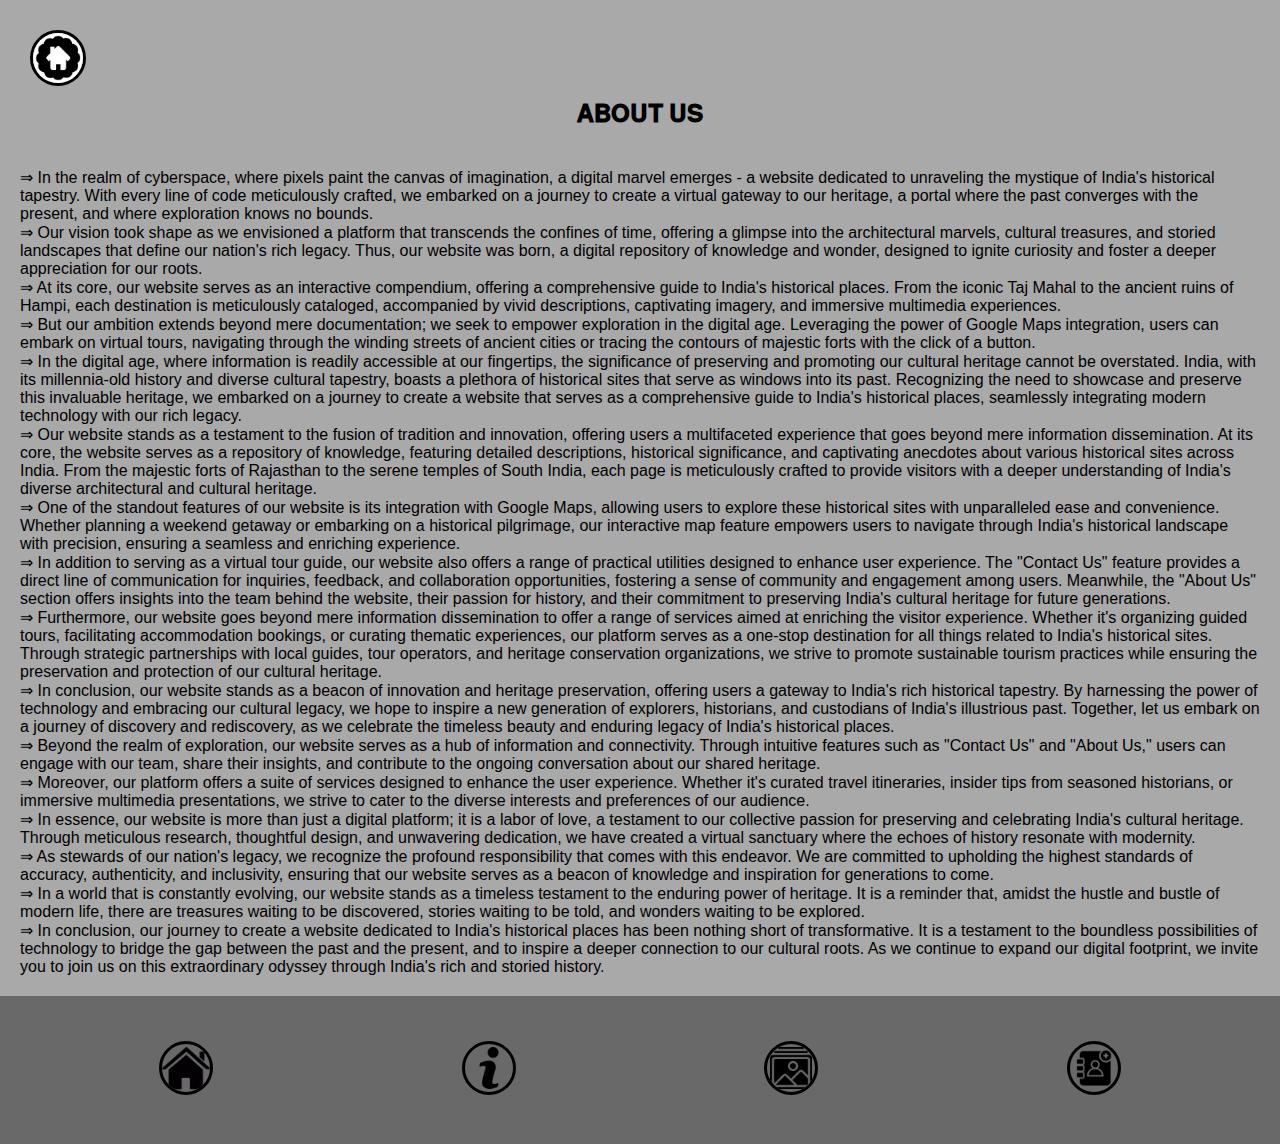
<file: aboutus.html>
<!DOCTYPE html>
<html lang="en">
<head>
    <link rel="stylesheet" href="image/css/style2.css">
    <link rel="icon" type="image" href="image/icons/omg_2546548.png">
    <title>𝔸𝔹𝕆𝕌𝕋 𝕌𝕊 </title>
</head>
<body>
    <div class="container">
        <div class="log logo"><a href onclick="history.go(-1); return false;"><img src="image/icons/home2.jpg" alt="logo" ></a></div>
        <h1 class="heading">𝐀𝐁𝐎𝐔𝐓 𝐔𝐒</h1>
        <div class="essay-container">
            <div class="essay">
                <!-- Your essay content goes here -->
                <p>  
                    &#8658; In the realm of cyberspace, where pixels paint the canvas of imagination, a digital marvel emerges - a website dedicated to unraveling the mystique of India's historical tapestry. With every line of code meticulously crafted, we embarked on a journey to create a virtual gateway to our heritage, a portal where the past converges with the present, and where exploration knows no bounds.
                </p>
                <p>  
                    &#8658;  Our vision took shape as we envisioned a platform that transcends the confines of time, offering a glimpse into the architectural marvels, cultural treasures, and storied landscapes that define our nation's rich legacy. Thus, our website was born, a digital repository of knowledge and wonder, designed to ignite curiosity and foster a deeper appreciation for our roots.
                </p>
                <p>  
                    &#8658; At its core, our website serves as an interactive compendium, offering a comprehensive guide to India's historical places. From the iconic Taj Mahal to the ancient ruins of Hampi, each destination is meticulously cataloged, accompanied by vivid descriptions, captivating imagery, and immersive multimedia experiences.
                </p>                
                 <p> 
                    &#8658; But our ambition extends beyond mere documentation; we seek to empower exploration in the digital age. Leveraging the power of Google Maps integration, users can embark on virtual tours, navigating through the winding streets of ancient cities or tracing the contours of majestic forts with the click of a button.
                </p>                   
                <p> 
                     &#8658; In the digital age, where information is readily accessible at our fingertips, the significance of preserving and promoting our cultural heritage cannot be overstated. India, with its millennia-old history and diverse cultural tapestry, boasts a plethora of historical sites that serve as windows into its past. Recognizing the need to showcase and preserve this invaluable heritage, we embarked on a journey to create a website that serves as a comprehensive guide to India's historical places, seamlessly integrating modern technology with our rich legacy.
                </p>                    
                <p> 
                    &#8658; Our website stands as a testament to the fusion of tradition and innovation, offering users a multifaceted experience that goes beyond mere information dissemination. At its core, the website serves as a repository of knowledge, featuring detailed descriptions, historical significance, and captivating anecdotes about various historical sites across India. From the majestic forts of Rajasthan to the serene temples of South India, each page is meticulously crafted to provide visitors with a deeper understanding of India's diverse architectural and cultural heritage.
                </p> 
                
                <p> 
                    &#8658; One of the standout features of our website is its integration with Google Maps, allowing users to explore these historical sites with unparalleled ease and convenience. Whether planning a weekend getaway or embarking on a historical pilgrimage, our interactive map feature empowers users to navigate through India's historical landscape with precision, ensuring a seamless and enriching experience.
                </p>              
                <p> 
                    &#8658; In addition to serving as a virtual tour guide, our website also offers a range of practical utilities designed to enhance user experience. The "Contact Us" feature provides a direct line of communication for inquiries, feedback, and collaboration opportunities, fostering a sense of community and engagement among users. Meanwhile, the "About Us" section offers insights into the team behind the website, their passion for history, and their commitment to preserving India's cultural heritage for future generations.
                </p>                   
                <p> 
                     &#8658; Furthermore, our website goes beyond mere information dissemination to offer a range of services aimed at enriching the visitor experience. Whether it's organizing guided tours, facilitating accommodation bookings, or curating thematic experiences, our platform serves as a one-stop destination for all things related to India's historical sites. Through strategic partnerships with local guides, tour operators, and heritage conservation organizations, we strive to promote sustainable tourism practices while ensuring the preservation and protection of our cultural heritage.
                </p>                   
                <p> 
                     &#8658; In conclusion, our website stands as a beacon of innovation and heritage preservation, offering users a gateway to India's rich historical tapestry. By harnessing the power of technology and embracing our cultural legacy, we hope to inspire a new generation of explorers, historians, and custodians of India's illustrious past. Together, let us embark on a journey of discovery and rediscovery, as we celebrate the timeless beauty and enduring legacy of India's historical places.
                </p>                   
                <p>
                     &#8658; Beyond the realm of exploration, our website serves as a hub of information and connectivity. Through intuitive features such as "Contact Us" and "About Us," users can engage with our team, share their insights, and contribute to the ongoing conversation about our shared heritage.
                </p>                   
                <p> 
                     &#8658; Moreover, our platform offers a suite of services designed to enhance the user experience. Whether it's curated travel itineraries, insider tips from seasoned historians, or immersive multimedia presentations, we strive to cater to the diverse interests and preferences of our audience.
                </p>
                <p> 
                     &#8658; In essence, our website is more than just a digital platform; it is a labor of love, a testament to our collective passion for preserving and celebrating India's cultural heritage. Through meticulous research, thoughtful design, and unwavering dedication, we have created a virtual sanctuary where the echoes of history resonate with modernity.
                </p>
                <p>
                     &#8658; As stewards of our nation's legacy, we recognize the profound responsibility that comes with this endeavor. We are committed to upholding the highest standards of accuracy, authenticity, and inclusivity, ensuring that our website serves as a beacon of knowledge and inspiration for generations to come.
                </p> 
                <p>
                    &#8658; In a world that is constantly evolving, our website stands as a timeless testament to the enduring power of heritage. It is a reminder that, amidst the hustle and bustle of modern life, there are treasures waiting to be discovered, stories waiting to be told, and wonders waiting to be explored.
                </p>  
                <p>
                     &#8658; In conclusion, our journey to create a website dedicated to India's historical places has been nothing short of transformative. It is a testament to the boundless possibilities of technology to bridge the gap between the past and the present, and to inspire a deeper connection to our cultural roots. As we continue to expand our digital footprint, we invite you to join us on this extraordinary odyssey through India's rich and storied history.
                </p>
            </div>
        </div>
    </div>
    <!-- FOOTER -->
    <footer>
        <div class="footernav">
         <ul>
         <li><div class="footericon logo"><a href="index.html"><img src="image/icons/home.png" alt="HOME"></a></div></li>
         <!-- <li><div class="footericon logo"><a href="index.html"><img src="image/icons/service.png" alt="SERVICES"></a></div></li> -->
         <li><div class="footericon logo"><a href="aboutus.html"><img src="image/icons/about.png" alt="ABOUT"></a></div></li>
         <li><div class="footericon logo"><a href="gallery.html"><img src="image/icons/gallery.png" alt="GALLERY"></a></div></li>
         <li><div class="footericon logo"><a href="index.html"><img src="image/icons/phone.png" alt="CONTACT US"></a></div></li>

        </ul> 
       </div> 
       <div class="disclaimer">
         <!-- <p>  &#8913; &#68007; &#69893; &#124971; &#6539; &#2472; &#3911; &#8913; designed by TIRTH RAVAL</p>  -->
       </div>
     </footer> 
</body>
</html>
</file>
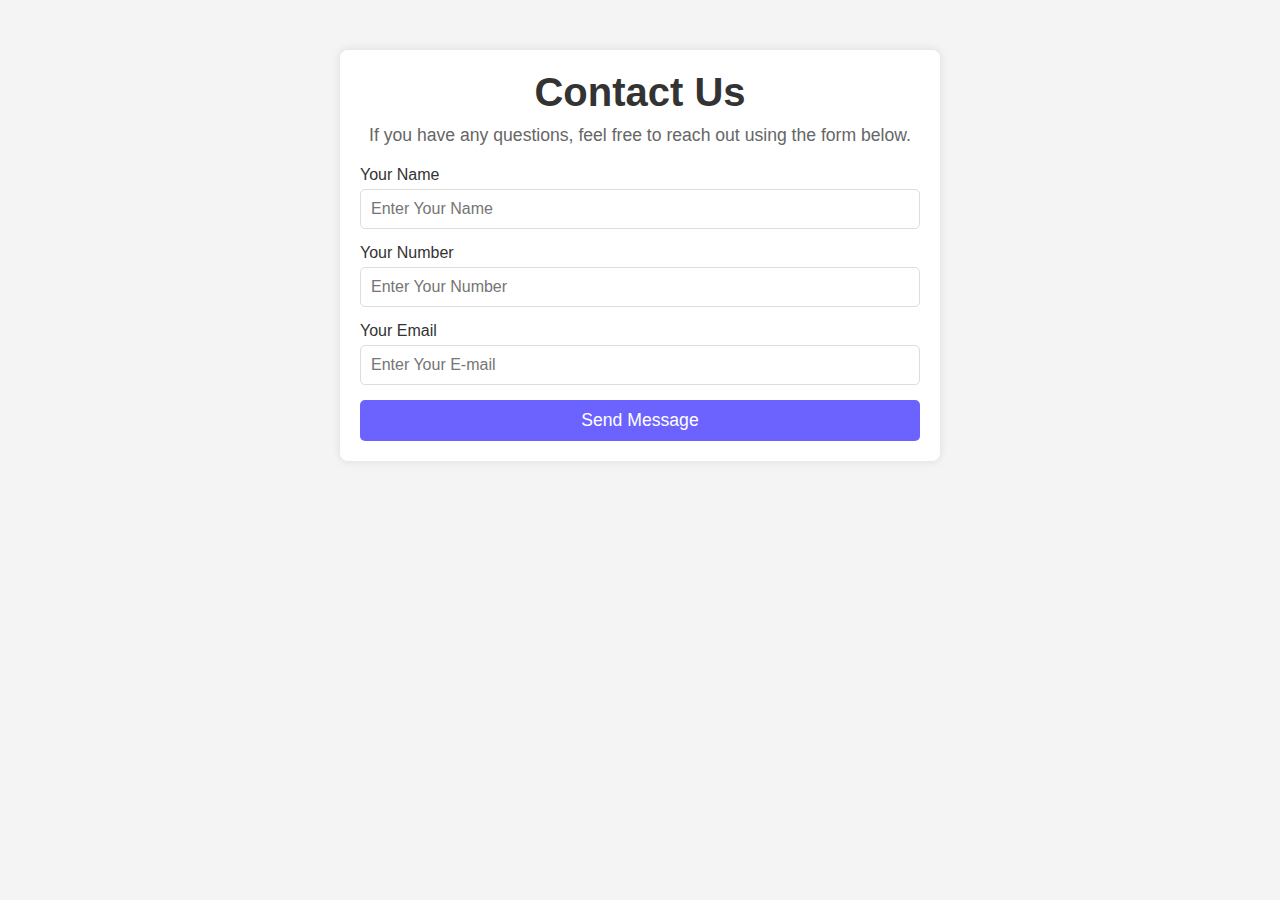
<file: contactus.html>
<!DOCTYPE html>
<html lang="en">
<head>
    <meta charset="UTF-8">
    <meta name="viewport" content="width=device-width, initial-scale=1.0">
    <title>Contact Us</title>
    <link rel="stylesheet" href="image/css/style3.css">
</head>
<body>
    <div class="contact-container">
        <div class="left-contact-container">
        <h1>Contact Us</h1>
        <p>If you have any questions, feel free to reach out using the form below.</p>

        <form action="#" method="post" class="contact-form">
            <label for="name">Your Name</label>
            <input type="text" id="name" name="name" placeholder="Enter Your Name" required>

            <label for="number">Your Number</label>
            <input   name="number" placeholder="Enter Your Number" required>
         
            <label for="email">Your Email</label>
            <input type="email" id="email" name="email" placeholder="Enter Your E-mail" required>
             <button type="submit">Send Message</button>
        </div>
        <div class="right-contact-container">

        </div>
        </form>
    </div>
</body>
</html>
</file>
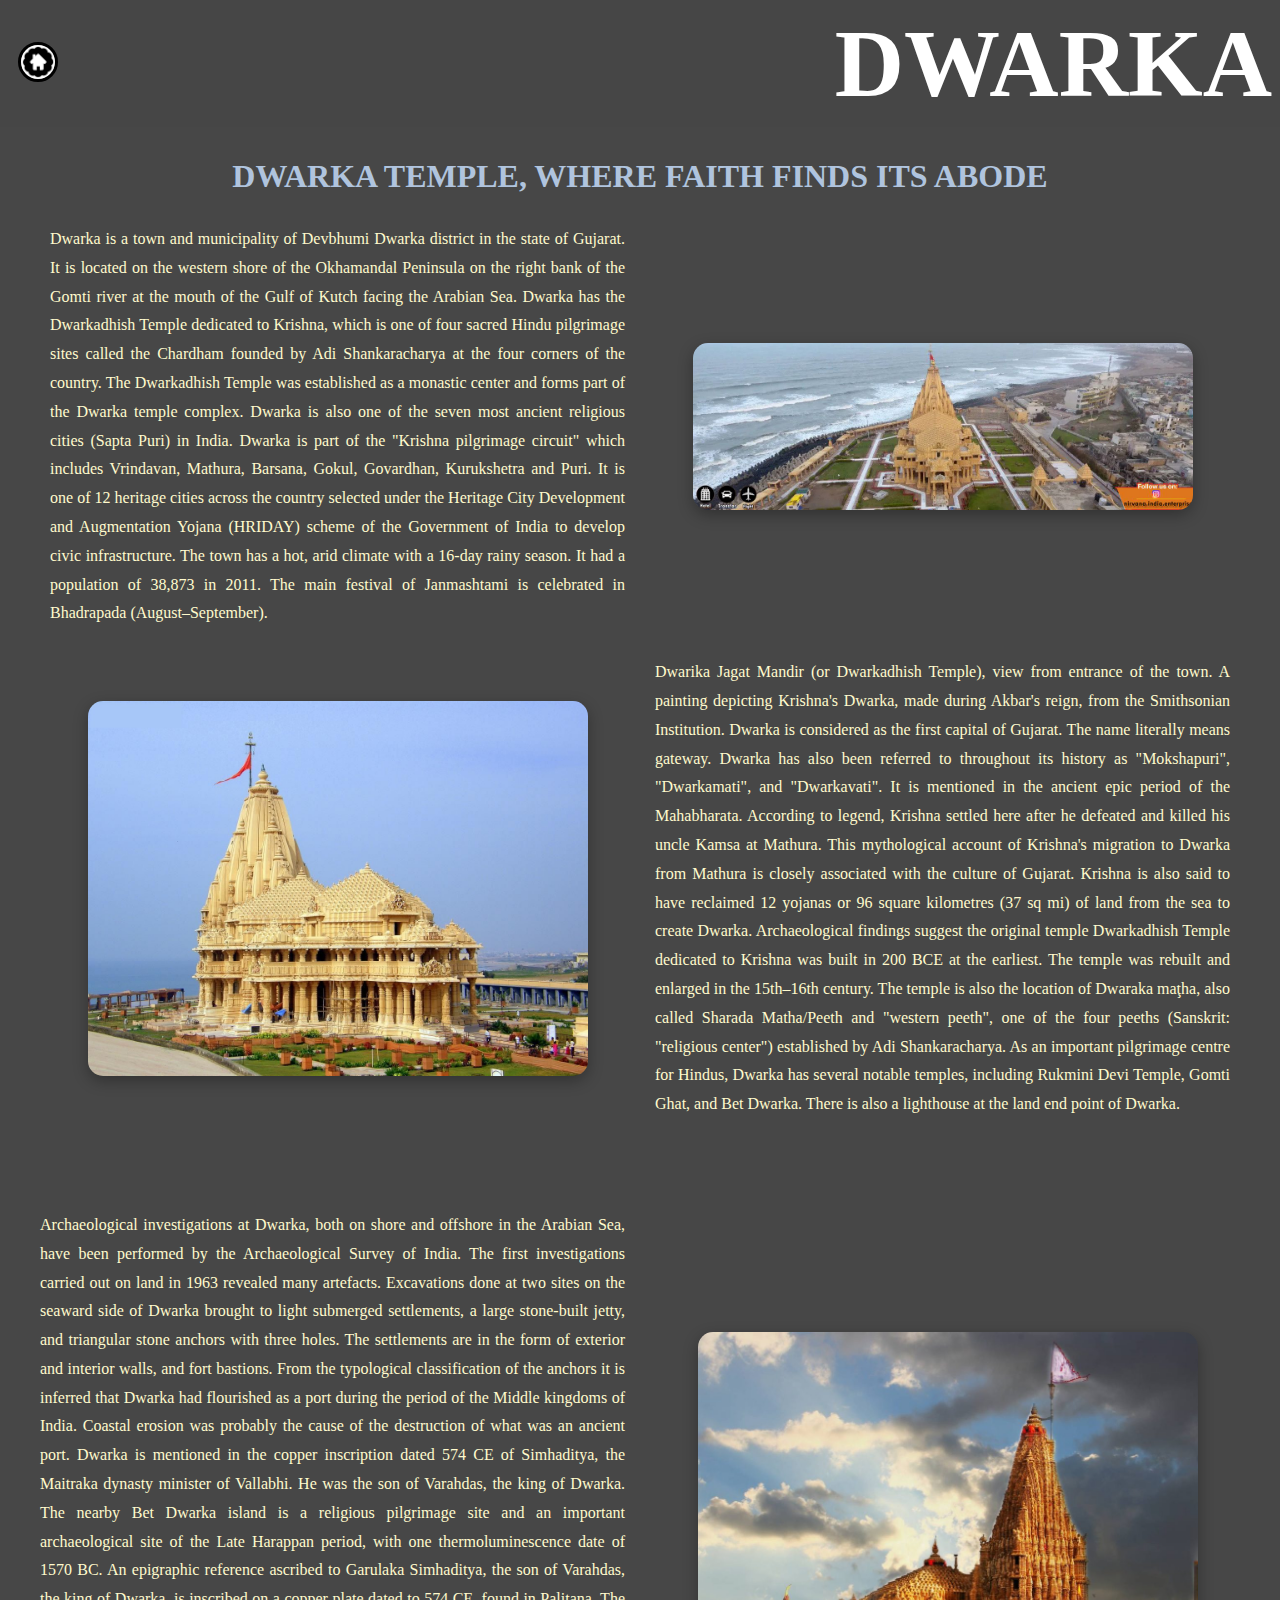
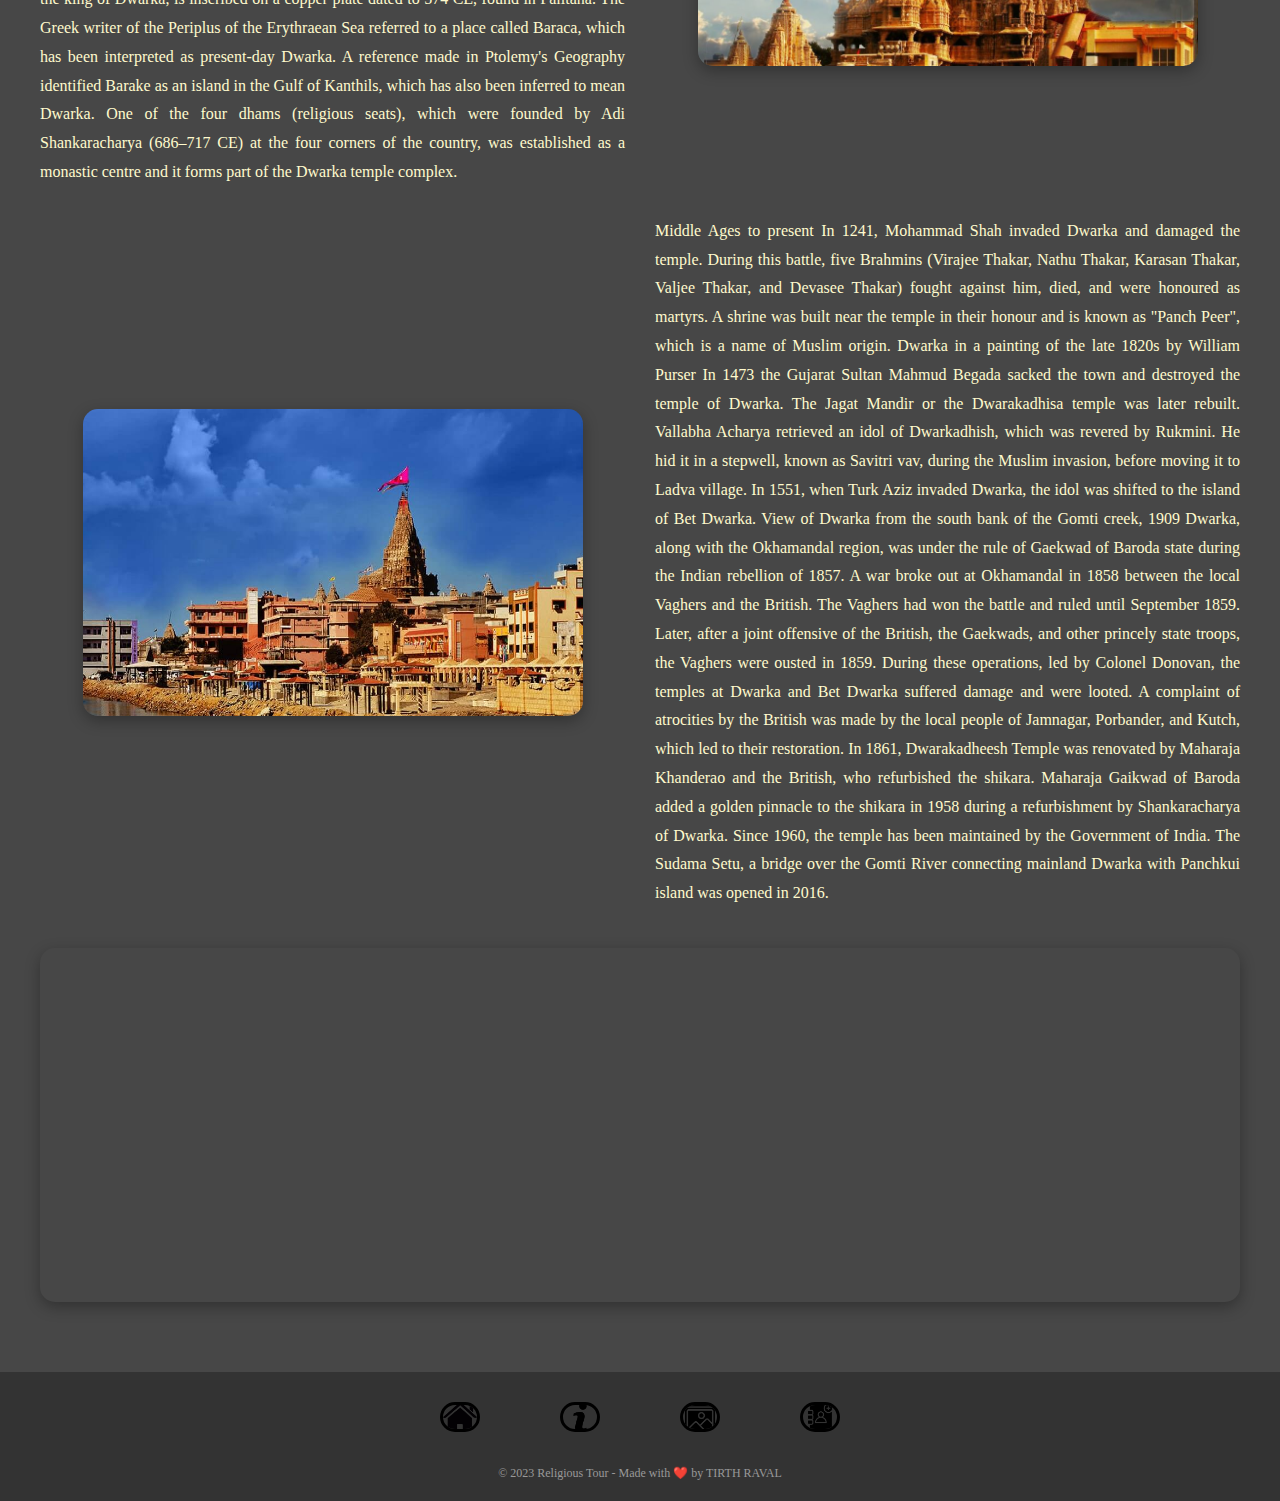
<file: dwarka.html>
<!DOCTYPE html>
<html lang="en">
<head>    
    <meta charset="UTF-8">
    <meta name="viewport" content="width=device-width, initial-scale=1.0">
    <link rel="stylesheet" href="image/css/style.css">
    <link rel="stylesheet" href="image/css/detail-pages.css">
    <link rel="icon" type="image" href="image/icons/omg_2546548.png">
    <title> 𝔻𝕎𝔸ℝ𝕂𝔸</title>
</head>
<body>
    <!--CONTENT-->
    <section class="background">
        <nav class="navbar"> 
            <ul class="leftnav">
                <div class="logo"><a href onclick="history.go(-1); return false;"><img src="image/icons/home2.jpg" alt="logo" ></a></div>
                <!-- Mobile menu button -->
                <div class="mobile-menu-btn">
                    <span></span>
                    <span></span>
                    <span></span>
                </div>
            </ul>
            <div class="rightnav title">
                <h1>DWARKA </h1>                         
            </div>
        </nav>
        <!-- first section -->
        <section class="firstsection">
            <h1 class="big-text"><b>DWARKA TEMPLE, WHERE FAITH FINDS ITS ABODE</b></h1>
            <div class="details-container">
                <div class="text-content">
                    <p class="detail-text">Dwarka is a town and municipality of Devbhumi Dwarka district in the state of Gujarat. It is located on the western shore of the Okhamandal Peninsula on the right bank of the Gomti river at the mouth of the Gulf of Kutch facing the Arabian Sea.
                        Dwarka has the Dwarkadhish Temple dedicated to Krishna, which is one of four sacred Hindu pilgrimage sites called the Chardham founded by Adi Shankaracharya at the four corners of the country. The Dwarkadhish Temple was established as a monastic center and forms part of the Dwarka temple complex. Dwarka is also one of the seven most ancient religious cities (Sapta Puri) in India.
                        Dwarka is part of the "Krishna pilgrimage circuit" which includes Vrindavan, Mathura, Barsana, Gokul, Govardhan, Kurukshetra and Puri. It is one of 12 heritage cities across the country selected under the Heritage City Development and Augmentation Yojana (HRIDAY) scheme of the Government of India to develop civic infrastructure.
                        The town has a hot, arid climate with a 16-day rainy season. It had a population of 38,873 in 2011. The main festival of Janmashtami is celebrated in Bhadrapada (August–September).
                    </p>
                </div>
                <div class="image-content">
                    <div class="detail-img"><img src="image/dwarka/d2.jpg" alt="DWARKA Temple"></div>
                </div>
            </div>
            
            <div class="details-container reverse">
                <div class="text-content">
                    <p class="detail-text">Dwarika Jagat Mandir (or Dwarkadhish Temple), view from entrance of the town.
                        A painting depicting Krishna's Dwarka, made during Akbar's reign, from the Smithsonian Institution.
                        Dwarka is considered as the first capital of Gujarat. The name literally means gateway. Dwarka has also been referred to throughout its history as "Mokshapuri", "Dwarkamati", and "Dwarkavati". It is mentioned in the ancient epic period of the Mahabharata.
                        According to legend, Krishna settled here after he defeated and killed his uncle Kamsa at Mathura. This mythological account of Krishna's migration to Dwarka from Mathura is closely associated with the culture of Gujarat. Krishna is also said to have reclaimed 12 yojanas or 96 square kilometres (37 sq mi) of land from the sea to create Dwarka.
                        Archaeological findings suggest the original temple Dwarkadhish Temple dedicated to Krishna was built in 200 BCE at the earliest. The temple was rebuilt and enlarged in the 15th–16th century. The temple is also the location of Dwaraka maţha, also called Sharada Matha/Peeth and "western peeth", one of the four peeths (Sanskrit: "religious center") established by Adi Shankaracharya.
                        As an important pilgrimage centre for Hindus, Dwarka has several notable temples, including Rukmini Devi Temple, Gomti Ghat, and Bet Dwarka. There is also a lighthouse at the land end point of Dwarka.
                    </p>
                </div>
                <div class="image-content">
                    <div class="detail-img"><img src="image/dwarka/d6.jpg" alt="DWARKA Temple View"></div>
                </div>
            </div>
        </section> 
    </section> 
    
    <!-- second section -->
    <section class="secondsection background2">
        <div class="details-container">
            <div class="text-content">
                <p class="detail-text">Archaeological investigations at Dwarka, both on shore and offshore in the Arabian Sea, have been performed by the Archaeological Survey of India. The first investigations carried out on land in 1963 revealed many artefacts. Excavations done at two sites on the seaward side of Dwarka brought to light submerged settlements, a large stone-built jetty, and triangular stone anchors with three holes. The settlements are in the form of exterior and interior walls, and fort bastions. From the typological classification of the anchors it is inferred that Dwarka had flourished as a port during the period of the Middle kingdoms of India. Coastal erosion was probably the cause of the destruction of what was an ancient port.
                    Dwarka is mentioned in the copper inscription dated 574 CE of Simhaditya, the Maitraka dynasty minister of Vallabhi. He was the son of Varahdas, the king of Dwarka. The nearby Bet Dwarka island is a religious pilgrimage site and an important archaeological site of the Late Harappan period, with one thermoluminescence date of 1570 BC.
                    
                    An epigraphic reference ascribed to Garulaka Simhaditya, the son of Varahdas, the king of Dwarka, is inscribed on a copper plate dated to 574 CE, found in Palitana. The Greek writer of the Periplus of the Erythraean Sea referred to a place called Baraca, which has been interpreted as present-day Dwarka. A reference made in Ptolemy's Geography identified Barake as an island in the Gulf of Kanthils, which has also been inferred to mean Dwarka.
                    
                    One of the four dhams (religious seats), which were founded by Adi Shankaracharya (686–717 CE) at the four corners of the country, was established as a monastic centre and it forms part of the Dwarka temple complex.</p>
            </div>
            <div class="image-content">
                <div class="detail-img"><img src="image/dwarka/d4.jpg" alt="DWARKA Historical Site"></div>
            </div>
        </div>
        
        <div class="details-container reverse">
            <div class="text-content">
                <p class="detail-text">Middle Ages to present
                    In 1241, Mohammad Shah invaded Dwarka and damaged the temple. During this battle, five Brahmins (Virajee Thakar, Nathu Thakar, Karasan Thakar, Valjee Thakar, and Devasee Thakar) fought against him, died, and were honoured as martyrs. A shrine was built near the temple in their honour and is known as "Panch Peer", which is a name of Muslim origin.
                    
                    Dwarka in a painting of the late 1820s by William Purser
                    In 1473 the Gujarat Sultan Mahmud Begada sacked the town and destroyed the temple of Dwarka. The Jagat Mandir or the Dwarakadhisa temple was later rebuilt. Vallabha Acharya retrieved an idol of Dwarkadhish, which was revered by Rukmini. He hid it in a stepwell, known as Savitri vav, during the Muslim invasion, before moving it to Ladva village. In 1551, when Turk Aziz invaded Dwarka, the idol was shifted to the island of Bet Dwarka.
                    
                    View of Dwarka from the south bank of the Gomti creek, 1909
                    Dwarka, along with the Okhamandal region, was under the rule of Gaekwad of Baroda state during the Indian rebellion of 1857. A war broke out at Okhamandal in 1858 between the local Vaghers and the British. The Vaghers had won the battle and ruled until September 1859. Later, after a joint offensive of the British, the Gaekwads, and other princely state troops, the Vaghers were ousted in 1859. During these operations, led by Colonel Donovan, the temples at Dwarka and Bet Dwarka suffered damage and were looted. A complaint of atrocities by the British was made by the local people of Jamnagar, Porbander, and Kutch, which led to their restoration. In 1861, Dwarakadheesh Temple was renovated by Maharaja Khanderao and the British, who refurbished the shikara. Maharaja Gaikwad of Baroda added a golden pinnacle to the shikara in 1958 during a refurbishment by Shankaracharya of Dwarka. Since 1960, the temple has been maintained by the Government of India.
                    
                    The Sudama Setu, a bridge over the Gomti River connecting mainland Dwarka with Panchkui island was opened in 2016.</p>
            </div>
            <div class="image-content">
                <div class="detail-img"><img src="image/dwarka/d5.jpg" alt="DWARKA Architecture"></div>
            </div>
        </div>
        
        <div class="map-container">
            <iframe src="https://www.google.com/maps/embed?pb=!1m18!1m12!1m3!1d2813.0868783541455!2d68.96505057383804!3d22.237113145185617!2m3!1f0!2f0!3f0!3m2!1i1024!2i768!4f13.1!3m3!1m2!1s0x39569c3ab7c4e9e5%3A0x31b7c3111df48f4!2sShree%20Dwarkadhish%20Temple!5e1!3m2!1sen!2sin!4v1713388027516!5m2!1sen!2sin" style="border:0;" allowfullscreen="" loading="lazy" referrerpolicy="no-referrer-when-downgrade"></iframe>
        </div>
    </section>
    
    <!-- FOOTER -->
    <footer>
        <div class="footernav">
            <ul>
                <li><div class="footericon logo"><a href="index.html"><img src="image/icons/home.png" alt="HOME"></a></div></li>
                <!-- <li><div class="footericon logo"><a href="index.html"><img src="image/icons/service.png" alt="SERVICES"></a></div></li> -->
                <li><div class="footericon logo"><a href="aboutus.html"><img src="image/icons/about.png" alt="ABOUT"></a></div></li>
                <li><div class="footericon logo"><a href="gallery.html"><img src="image/icons/gallery.png" alt="GALLERY"></a></div></li>
                <li><div class="footericon logo"><a href="index.html"><img src="image/icons/phone.png" alt="CONTACT US"></a></div></li>
            </ul> 
        </div> 
        <div class="disclaimer">
            <p>© 2023 Religious Tour - Made with ❤️ by TIRTH RAVAL</p> 
        </div>
    </footer>
    
    <!-- JavaScript for mobile menu -->
    <script>
        document.addEventListener('DOMContentLoaded', function() {
            const mobileMenuBtn = document.querySelector('.mobile-menu-btn');
            const rightnav = document.querySelector('.rightnav');
            
            mobileMenuBtn.addEventListener('click', function() {
                rightnav.classList.toggle('active');
            });
        });
    </script>
</body>
</html>
</file>
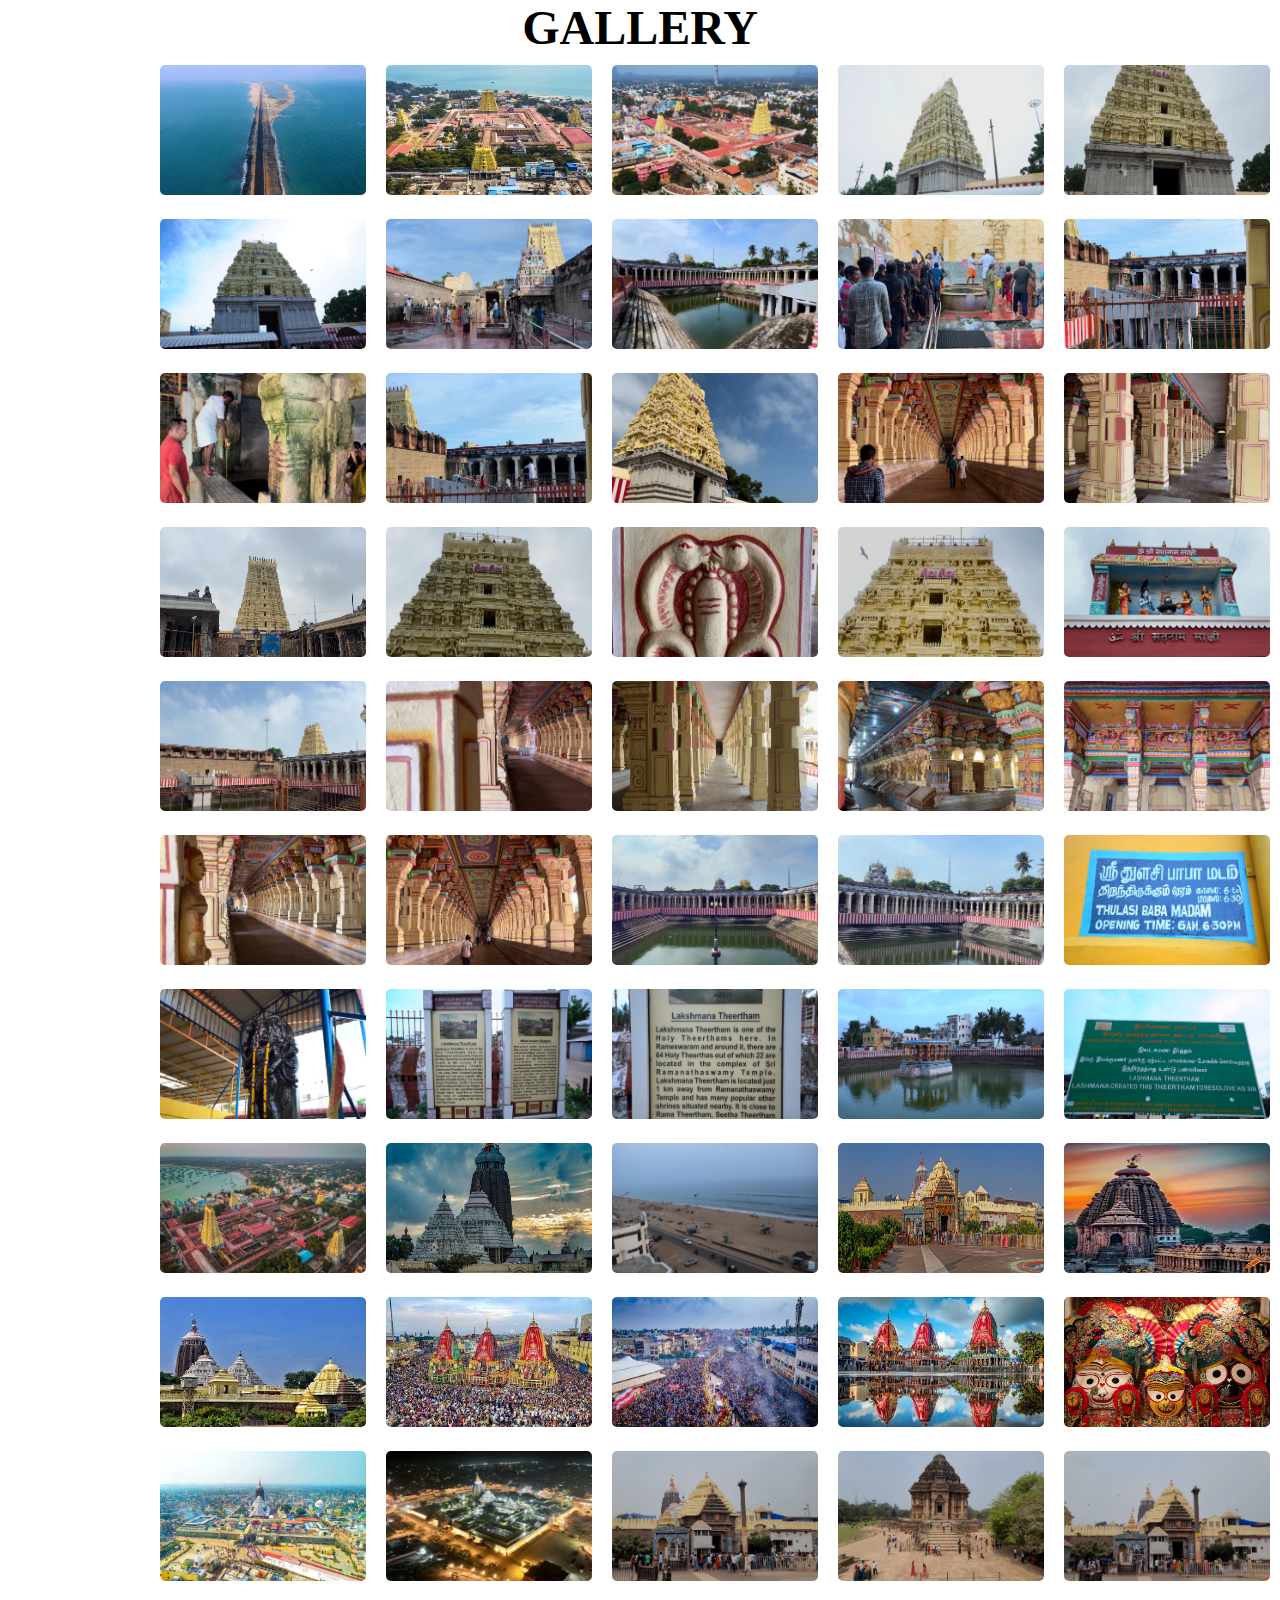
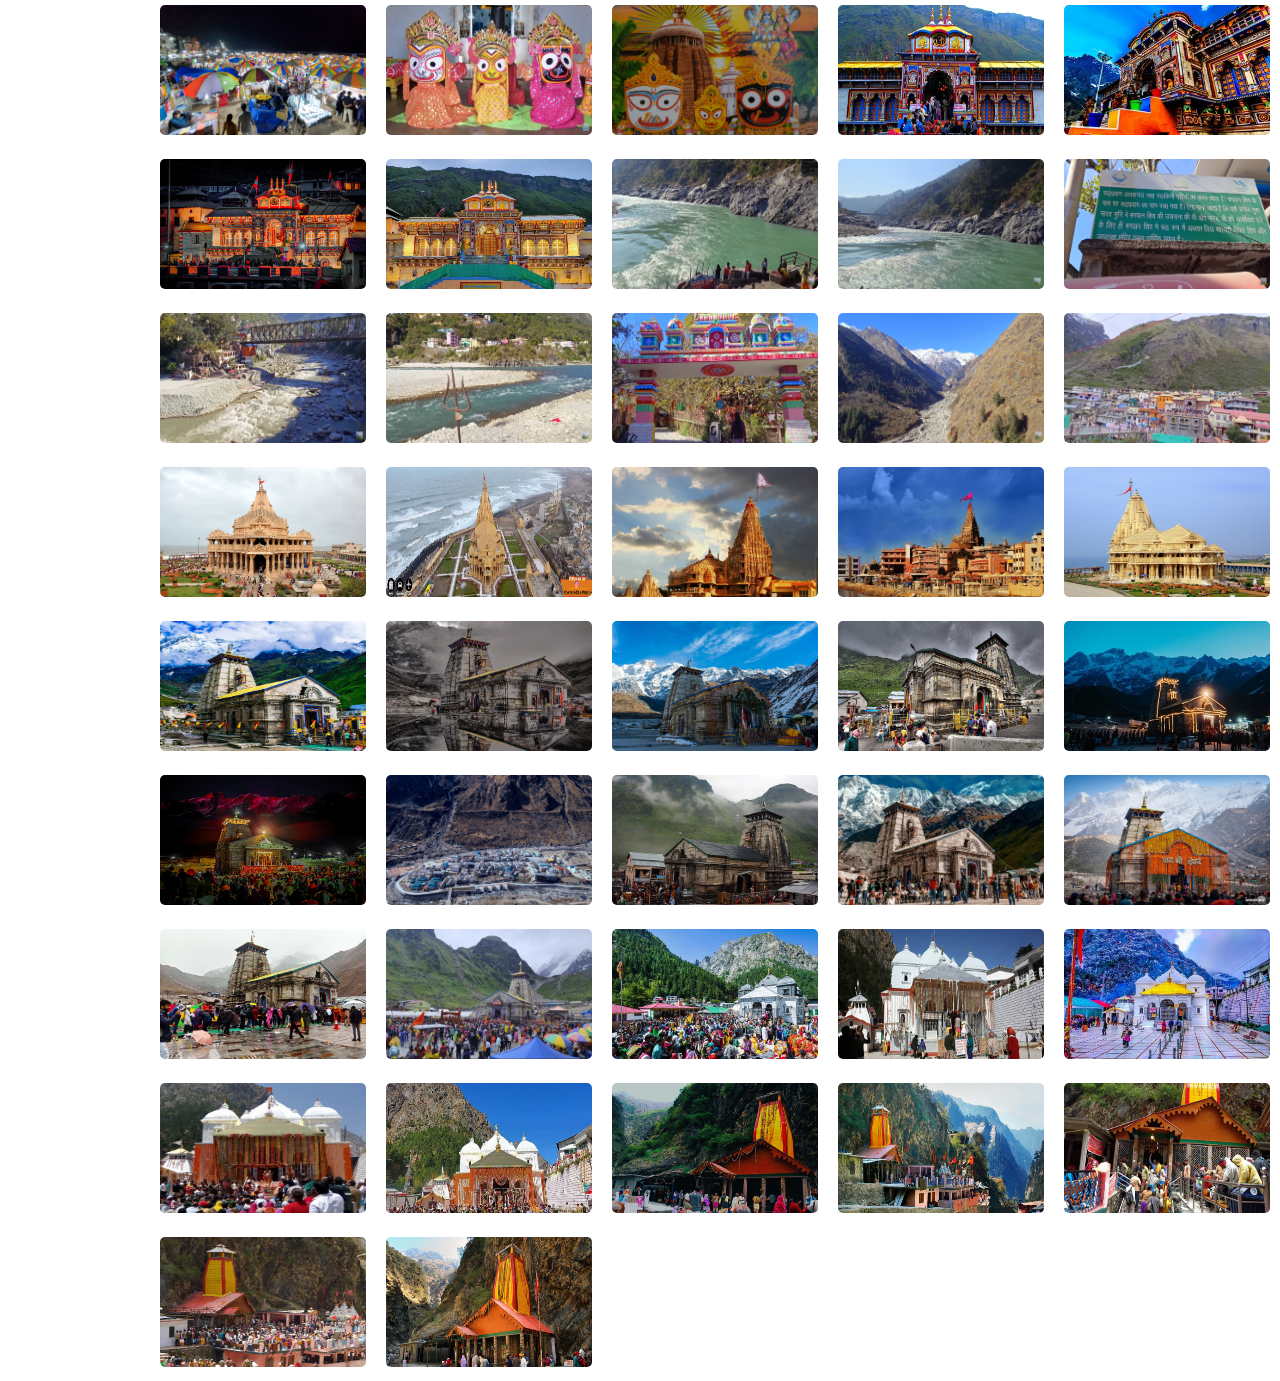
<file: gallery.html>
<!DOCTYPE html>
<html lang="en">
<head>
    <link rel="stylesheet" href="image/css/style.css">
    <link rel="icon" type="image" href="image/icons/omg_2546548.png">
    <title>GALLERY</title>

</head>
<body>
    <header>
        <h1>GALLERY</h1>
    </header>
    <!-- <div class="log logo"><a href onclick="history.go(-1); return false;"><img src="image/icons/home2.jpg" alt="logo" ></a></div> -->

    <main>
     <!--CONTENT-->
        <div class="box"> <img src="image/rameshwaram/r2.png" alt="rameshwaram images"></div>
        <div class="box"> <img src="image/rameshwaram/r3.png" alt="rameshwaram images"></div>
        <div class="box"> <img src="image/rameshwaram/r4.png" alt="rameshwaram images"></div>
        <div class="box"> <img src="image/rameshwaram/r5.png" alt="rameshwaram images"></div>
        <div class="box"> <img src="image/rameshwaram/r6.png" alt="rameshwaram images"></div>
        <div class="box"> <img src="image/rameshwaram/r7.png" alt="rameshwaram images"></div>
        <div class="box"> <img src="image/rameshwaram/r8.png" alt="rameshwaram images"></div>
        <div class="box"> <img src="image/rameshwaram/r9.png" alt="rameshwaram images"></div>
        <div class="box"> <img src="image/rameshwaram/r10.png" alt="rameshwaram images"></div>
        <div class="box"> <img src="image/rameshwaram/r11.png" alt="rameshwaram images"></div>
        <div class="box"> <img src="image/rameshwaram/r12.png" alt="rameshwaram images"></div>
        <div class="box"> <img src="image/rameshwaram/r13.png" alt="rameshwaram images"></div>
        <div class="box"> <img src="image/rameshwaram/r14.png" alt="rameshwaram images"></div>
        <div class="box"> <img src="image/rameshwaram/r15.png" alt="rameshwaram images"></div>
        <div class="box"> <img src="image/rameshwaram/r16.png" alt="rameshwaram images"></div>
        <div class="box"> <img src="image/rameshwaram/r17.png" alt="rameshwaram images"></div>
        <div class="box"> <img src="image/rameshwaram/r18.png" alt="rameshwaram images"></div>
        <div class="box"> <img src="image/rameshwaram/r19.png" alt="rameshwaram images"></div>
        <div class="box"> <img src="image/rameshwaram/r20.png" alt="rameshwaram images"></div>
        <div class="box"> <img src="image/rameshwaram/r21.png" alt="rameshwaram images"></div>
        <div class="box"> <img src="image/rameshwaram/r22.png" alt="rameshwaram images"></div>
        <div class="box"> <img src="image/rameshwaram/r23.png" alt="rameshwaram images"></div>
        <div class="box"> <img src="image/rameshwaram/r24.png" alt="rameshwaram images"></div>
        <div class="box"> <img src="image/rameshwaram/r25.png" alt="rameshwaram images"></div>
        <div class="box"> <img src="image/rameshwaram/r26.png" alt="rameshwaram images"></div>
        <div class="box"> <img src="image/rameshwaram/r27.png" alt="rameshwaram images"></div>
        <div class="box"> <img src="image/rameshwaram/r28.png" alt="rameshwaram images"></div>
        <div class="box"> <img src="image/rameshwaram/r29.png" alt="rameshwaram images"></div>
        <div class="box"> <img src="image/rameshwaram/r30.png" alt="rameshwaram images"></div>
        <div class="box"> <img src="image/rameshwaram/r31.png" alt="rameshwaram images"></div>
        <div class="box"> <img src="image/rameshwaram/r32.png" alt="rameshwaram images"></div>
        <div class="box"> <img src="image/rameshwaram/r33.png" alt="rameshwaram images"></div>
        <div class="box"> <img src="image/rameshwaram/r34.png" alt="rameshwaram images"></div>
        <div class="box"> <img src="image/rameshwaram/r35.png" alt="rameshwaram images"></div>
        <div class="box"> <img src="image/rameshwaram/r36.png" alt="rameshwaram images"></div>
        <div class="box"> <img src="image/rameshwaram/r37.webp" alt="rameshwaram images"></div>

        <div class="box"> <img src="image/jagannath-puri/j1.jpg" alt="jagannath-puri images"></div>
        <div class="box"> <img src="image/jagannath-puri/j2.png" alt="jagannath-puri images"></div>
        <div class="box"> <img src="image/jagannath-puri/j3.jpg" alt="jagannath-puri images"></div>
        <div class="box"> <img src="image/jagannath-puri/j4.jpg" alt="jagannath-puri images"></div>
        <div class="box"> <img src="image/jagannath-puri/j5.jpg" alt="jagannath-puri images"></div>
        <div class="box"> <img src="image/jagannath-puri/j6.jpg" alt="jagannath-puri images"></div>
        <div class="box"> <img src="image/jagannath-puri/j7.jpg" alt="jagannath-puri images"></div>
        <div class="box"> <img src="image/jagannath-puri/j8.jpg" alt="jagannath-puri images"></div>
        <div class="box"> <img src="image/jagannath-puri/j9.jpg" alt="jagannath-puri images"></div>
        <div class="box"> <img src="image/jagannath-puri/j10.jpg" alt="jagannath-puri images"></div>
        <div class="box"> <img src="image/jagannath-puri/j11.jpg" alt="jagannath-puri images"></div>
        <div class="box"> <img src="image/jagannath-puri/j12.png" alt="jagannath-puri images"></div>
        <div class="box"> <img src="image/jagannath-puri/j13.png" alt="jagannath-puri images"></div>
        <div class="box"> <img src="image/jagannath-puri/j14.png" alt="jagannath-puri images"></div>
        <div class="box"> <img src="image/jagannath-puri/j15.png" alt="jagannath-puri images"></div>
        <div class="box"> <img src="image/jagannath-puri/j16.png" alt="jagannath-puri images"></div>
        <div class="box"> <img src="image/jagannath-puri/j17.png" alt="jagannath-puri images"></div>

        <div class="box"> <img src="image/badrinath/b1.png" alt="badrinath images"></div>
        <div class="box"> <img src="image/badrinath/b2.jpg" alt="badrinath images"></div>
        <div class="box"> <img src="image/badrinath/b3.jpg" alt="badrinath images"></div>
        <div class="box"> <img src="image/badrinath/b4.jpg" alt="badrinath images"></div>
        <div class="box"> <img src="image/badrinath/b5.png" alt="badrinath images"></div>
        <div class="box"> <img src="image/badrinath/b6.png" alt="badrinath images"></div>
        <div class="box"> <img src="image/badrinath/b7.png" alt="badrinath images"></div>
        <div class="box"> <img src="image/badrinath/b8.png" alt="badrinath images"></div>
        <div class="box"> <img src="image/badrinath/b9.png" alt="badrinath images"></div>
        <div class="box"> <img src="image/badrinath/b10.png" alt="badrinath images"></div>
        <div class="box"> <img src="image/badrinath/b11.png" alt="badrinath images"></div>
        <div class="box"> <img src="image/badrinath/b12.png" alt="badrinath images"></div>

        <div class="box"> <img src="image/dwarka/d1.jpg" alt="dwarka images"></div>
        <div class="box"> <img src="image/dwarka/d2.jpg" alt="dwarka images"></div>
        <div class="box"> <img src="image/dwarka/d4.jpg" alt="dwarka images"></div>
        <div class="box"> <img src="image/dwarka/d5.jpg" alt="dwarka images"></div>
        <div class="box"> <img src="image/dwarka/d6.jpg" alt="dwarka images"></div>

        <div class="box"> <img src="image/kedarnath/k1.jpg" alt="kedarnath images"></div>
        <div class="box"> <img src="image/kedarnath/k2.jpg" alt="kedarnath images"></div>
        <div class="box"> <img src="image/kedarnath/k3.jpeg" alt="kedarnath images"></div>
        <div class="box"> <img src="image/kedarnath/k4.jpg" alt="kedarnath images"></div>
        <div class="box"> <img src="image/kedarnath/k5.jpg" alt="kedarnath images"></div>
        <div class="box"> <img src="image/kedarnath/k6.jpg" alt="kedarnath images"></div>
        <div class="box"> <img src="image/kedarnath/k7.jpg" alt="kedarnath images"></div>
        <div class="box"> <img src="image/kedarnath/k8.jpg" alt="kedarnath images"></div>
        <div class="box"> <img src="image/kedarnath/k9.jpg" alt="kedarnath images"></div>
        <div class="box"> <img src="image/kedarnath/k10.jpg" alt="kedarnath images"></div>  
        <div class="box"> <img src="image/kedarnath/k11.jpg" alt="kedarnath images"></div>  
        <div class="box"> <img src="image/kedarnath/k12.jpg" alt="kedarnath images"></div>  

  
        <div class="box"> <img src="image/gangotri/g1.jpg" alt="gangotri images"></div>
        <div class="box"> <img src="image/gangotri/g2.jpg" alt="gangotri images"></div>
        <div class="box"> <img src="image/gangotri/g3.jpg" alt="gangotri images"></div>
        <div class="box"> <img src="image/gangotri/g4.jpeg" alt="gangotri images"></div>
        <div class="box"> <img src="image/gangotri/g5.jpg" alt="gangotri images"></div>

        <div class="box"> <img src="image/yamunotri/y1.jpg" alt="yamunotri images"></div>
        <div class="box"> <img src="image/yamunotri/y2.jpg" alt="yamunotri images"></div>
        <div class="box"> <img src="image/yamunotri/y3.jpg" alt="yamunotri images"></div>
        <div class="box"> <img src="image/yamunotri/y4.jpg" alt="yamunotri images"></div>
        <div class="box"> <img src="image/yamunotri/y5.jpeg" alt="yamunotri images"></div>
        
        



    
    </main>
</body>
</html>
</file>
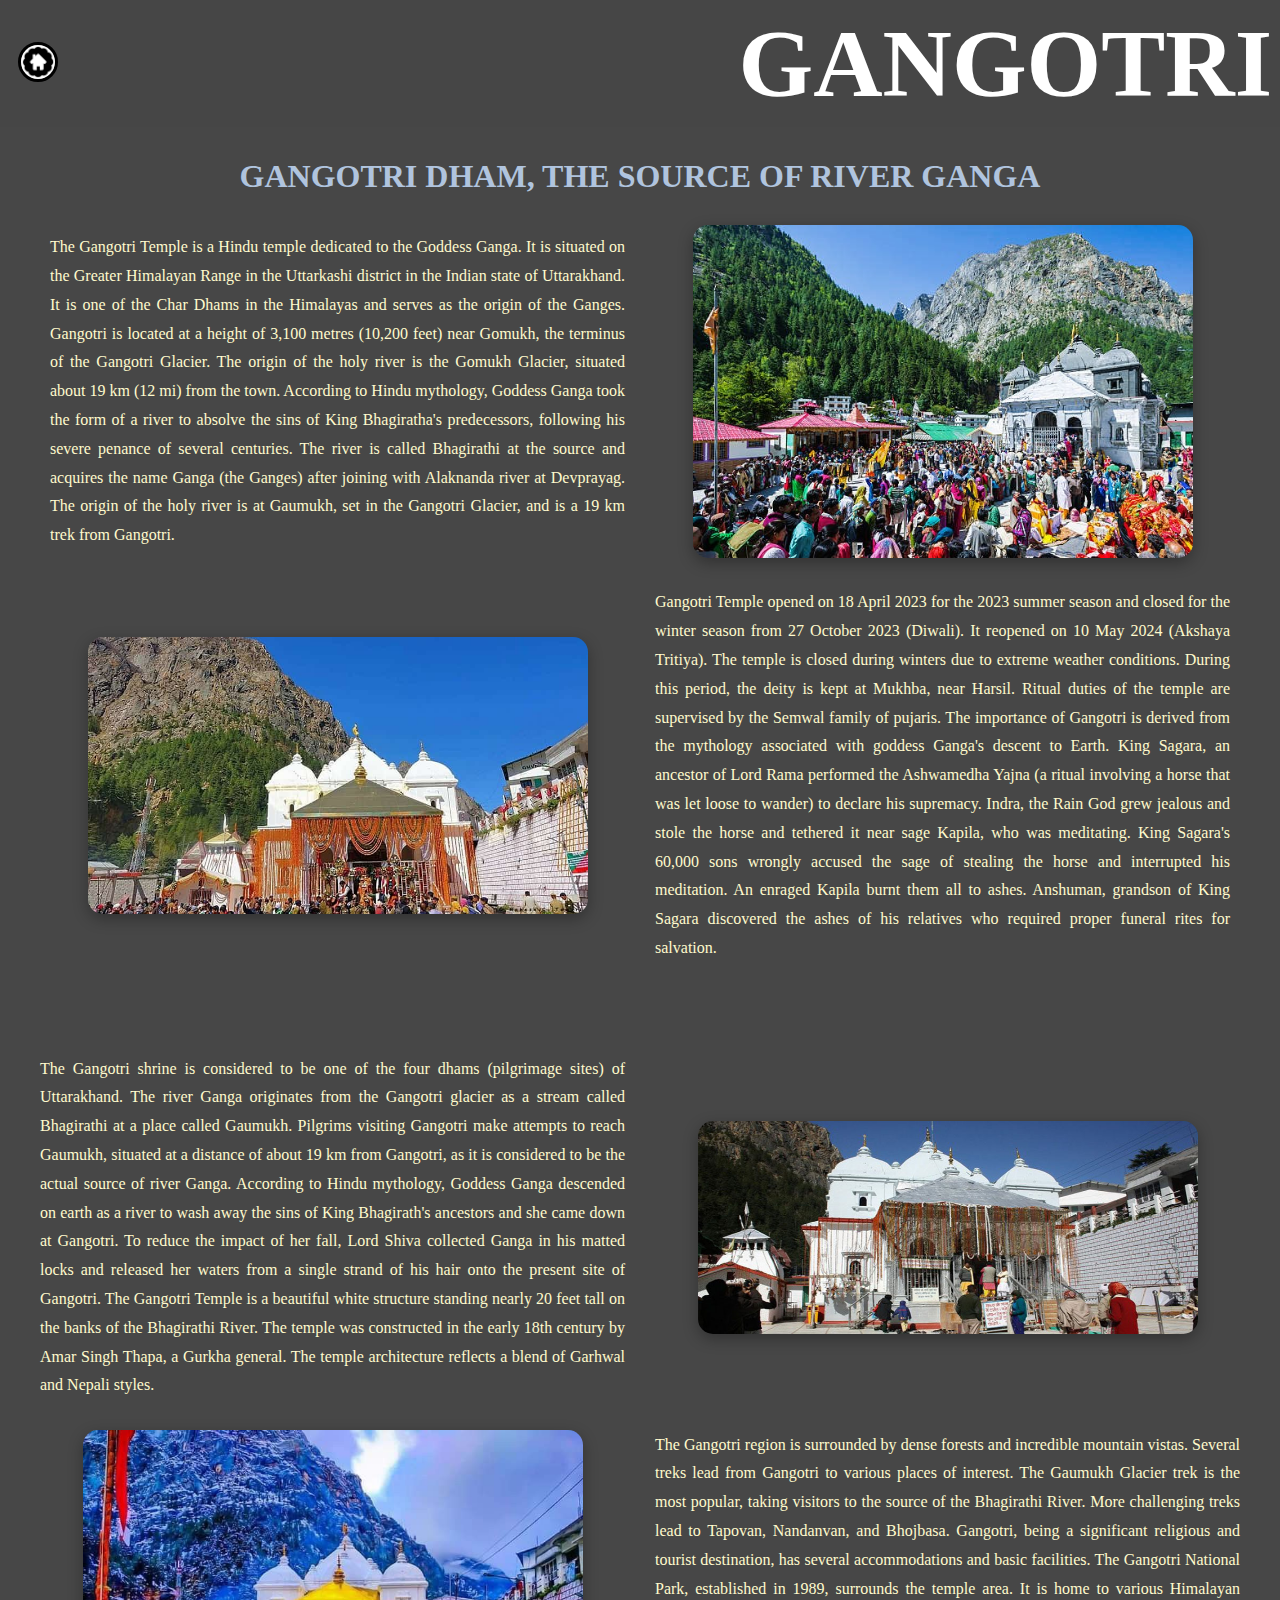
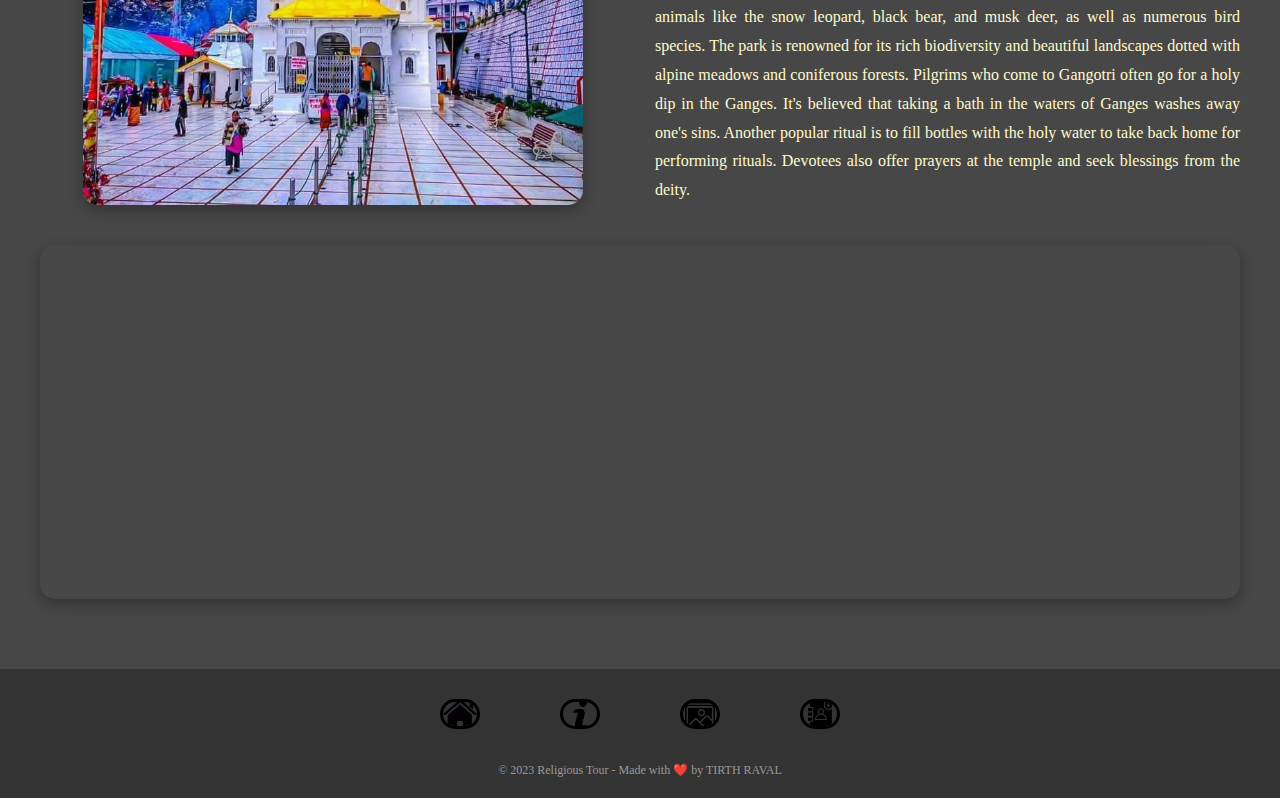
<file: gangotri.html>
<!DOCTYPE html>
<html lang="en">
<head>    
    <meta charset="UTF-8">
    <meta name="viewport" content="width=device-width, initial-scale=1.0">
    <link rel="stylesheet" href="image/css/style.css">
    <link rel="stylesheet" href="image/css/detail-pages.css">
    <link rel="icon" type="image" href="image/icons/omg_2546548.png">
    <title>𝔾𝔸ℕ𝔾𝕆𝕋ℝ𝕀</title>
</head>
<body>
    <!--CONTENT-->
    <section class="background">
        <nav class="navbar"> 
            <ul class="leftnav">
                <div class="logo"><a href onclick="history.go(-1); return false;"><img src="image/icons/home2.jpg" alt="logo" ></a></div>
                <!-- Mobile menu button -->
                <div class="mobile-menu-btn">
                    <span></span>
                    <span></span>
                    <span></span>
                </div>
            </ul>
            <div class="rightnav title">
                <h1>GANGOTRI</h1>                         
            </div>
        </nav>
        <!-- first section -->
        <section class="firstsection">
            <h1 class="big-text"><b>GANGOTRI DHAM, THE SOURCE OF RIVER GANGA</b></h1>
            <div class="details-container">
                <div class="text-content">
                    <p class="detail-text">The Gangotri Temple is a Hindu temple dedicated to the Goddess Ganga. It is situated on the Greater Himalayan Range in the Uttarkashi district in the Indian state of Uttarakhand. It is one of the Char Dhams in the Himalayas and serves as the origin of the Ganges.
                        Gangotri is located at a height of 3,100 metres (10,200 feet) near Gomukh, the terminus of the Gangotri Glacier. The origin of the holy river is the Gomukh Glacier, situated about 19 km (12 mi) from the town. According to Hindu mythology, Goddess Ganga took the form of a river to absolve the sins of King Bhagiratha's predecessors, following his severe penance of several centuries.
                        The river is called Bhagirathi at the source and acquires the name Ganga (the Ganges) after joining with Alaknanda river at Devprayag. The origin of the holy river is at Gaumukh, set in the Gangotri Glacier, and is a 19 km trek from Gangotri.
                    </p>
                </div>
                <div class="image-content">
                    <div class="detail-img"><img src="image/gangotri/g1.jpg" alt="GANGOTRI Temple"></div>
                </div>
            </div>
            
            <div class="details-container reverse">
                <div class="text-content">
                    <p class="detail-text">
                        Gangotri Temple opened on 18 April 2023 for the 2023 summer season and closed for the winter season from 27 October 2023 (Diwali). It reopened on 10 May 2024 (Akshaya Tritiya). The temple is closed during winters due to extreme weather conditions. During this period, the deity is kept at Mukhba, near Harsil. Ritual duties of the temple are supervised by the Semwal family of pujaris.
                        The importance of Gangotri is derived from the mythology associated with goddess Ganga's descent to Earth. King Sagara, an ancestor of Lord Rama performed the Ashwamedha Yajna (a ritual involving a horse that was let loose to wander) to declare his supremacy. Indra, the Rain God grew jealous and stole the horse and tethered it near sage Kapila, who was meditating.
                        King Sagara's 60,000 sons wrongly accused the sage of stealing the horse and interrupted his meditation. An enraged Kapila burnt them all to ashes. Anshuman, grandson of King Sagara discovered the ashes of his relatives who required proper funeral rites for salvation.
                    </p>
                </div>
                <div class="image-content">
                    <div class="detail-img"><img src="image/gangotri/g5.jpg" alt="GANGOTRI Valley View"></div>
                </div>
            </div>
        </section> 
    </section> 
    
    <!-- second section -->
    <section class="secondsection background2">
        <div class="details-container">
            <div class="text-content">
                <p class="detail-text">The Gangotri shrine is considered to be one of the four dhams (pilgrimage sites) of Uttarakhand. The river Ganga originates from the Gangotri glacier as a stream called Bhagirathi at a place called Gaumukh. Pilgrims visiting Gangotri make attempts to reach Gaumukh, situated at a distance of about 19 km from Gangotri, as it is considered to be the actual source of river Ganga.
                    According to Hindu mythology, Goddess Ganga descended on earth as a river to wash away the sins of King Bhagirath's ancestors and she came down at Gangotri. To reduce the impact of her fall, Lord Shiva collected Ganga in his matted locks and released her waters from a single strand of his hair onto the present site of Gangotri.
                    The Gangotri Temple is a beautiful white structure standing nearly 20 feet tall on the banks of the Bhagirathi River. The temple was constructed in the early 18th century by Amar Singh Thapa, a Gurkha general. The temple architecture reflects a blend of Garhwal and Nepali styles.
                </p>
            </div>
            <div class="image-content">
                <div class="detail-img"><img src="image/gangotri/g2.jpg" alt="GANGOTRI Temple View"></div>
            </div>
        </div>
        
        <div class="details-container reverse">
            <div class="text-content">
                <p class="detail-text">The Gangotri region is surrounded by dense forests and incredible mountain vistas. Several treks lead from Gangotri to various places of interest. The Gaumukh Glacier trek is the most popular, taking visitors to the source of the Bhagirathi River. More challenging treks lead to Tapovan, Nandanvan, and Bhojbasa.
                    Gangotri, being a significant religious and tourist destination, has several accommodations and basic facilities. The Gangotri National Park, established in 1989, surrounds the temple area. It is home to various Himalayan animals like the snow leopard, black bear, and musk deer, as well as numerous bird species. The park is renowned for its rich biodiversity and beautiful landscapes dotted with alpine meadows and coniferous forests.
                    Pilgrims who come to Gangotri often go for a holy dip in the Ganges. It's believed that taking a bath in the waters of Ganges washes away one's sins. Another popular ritual is to fill bottles with the holy water to take back home for performing rituals. Devotees also offer prayers at the temple and seek blessings from the deity.
                </p>
            </div>
            <div class="image-content">
                <div class="detail-img"><img src="image/gangotri/g3.jpg" alt="GANGOTRI Landscape"></div>
            </div>
        </div>
        
        <div class="map-container">
            <iframe src="https://www.google.com/maps/embed?pb=!1m18!1m12!1m3!1d3433.0213371779763!2d78.93283007502144!3d30.629414997014073!2m3!1f0!2f0!3f0!3m2!1i1024!2i768!4f13.1!3m3!1m2!1s0x39093cca131b25b7%3A0x4fa2447dca4cd06a!2sGangotri%20Temple!5e1!3m2!1sen!2sin!4v1713395198473!5m2!1sen!2sin" style="border:0;" allowfullscreen="" loading="lazy" referrerpolicy="no-referrer-when-downgrade"></iframe>
        </div>
    </section> 
    
    <!-- FOOTER -->
    <footer>
        <div class="footernav">
            <ul>
                <li><div class="footericon logo"><a href="index.html"><img src="image/icons/home.png" alt="HOME"></a></div></li>
                <li><div class="footericon logo"><a href="aboutus.html"><img src="image/icons/about.png" alt="ABOUT"></a></div></li>
                <li><div class="footericon logo"><a href="gallery.html"><img src="image/icons/gallery.png" alt="GALLERY"></a></div></li>
                <li><div class="footericon logo"><a href="index.html"><img src="image/icons/phone.png" alt="CONTACT US"></a></div></li>
            </ul> 
        </div> 
        <div class="disclaimer">
            <p>© 2023 Religious Tour - Made with ❤️ by TIRTH RAVAL</p> 
        </div>
    </footer>
    
    <!-- JavaScript for mobile menu -->
    <script>
        document.addEventListener('DOMContentLoaded', function() {
            const mobileMenuBtn = document.querySelector('.mobile-menu-btn');
            const rightnav = document.querySelector('.rightnav');
            
            mobileMenuBtn.addEventListener('click', function() {
                rightnav.classList.toggle('active');
            });
        });
    </script>
</body>
</html>
</file>
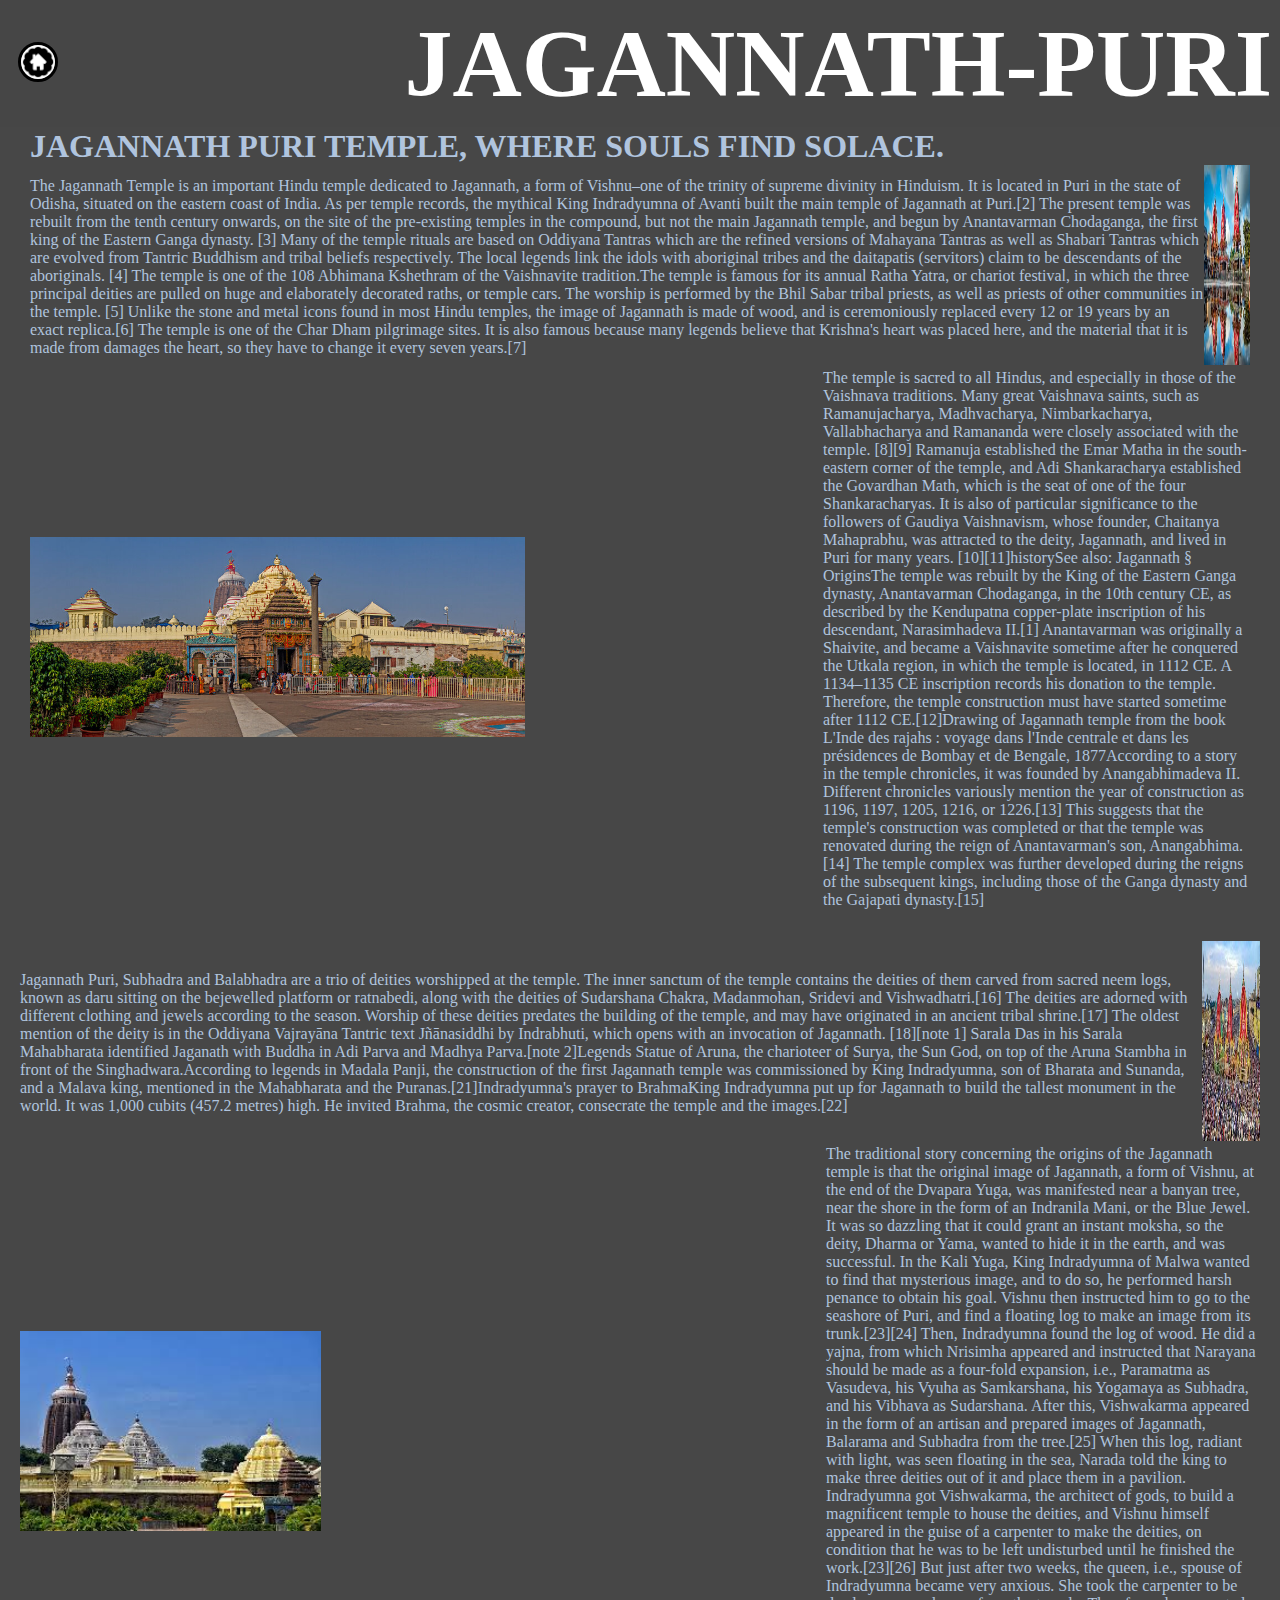
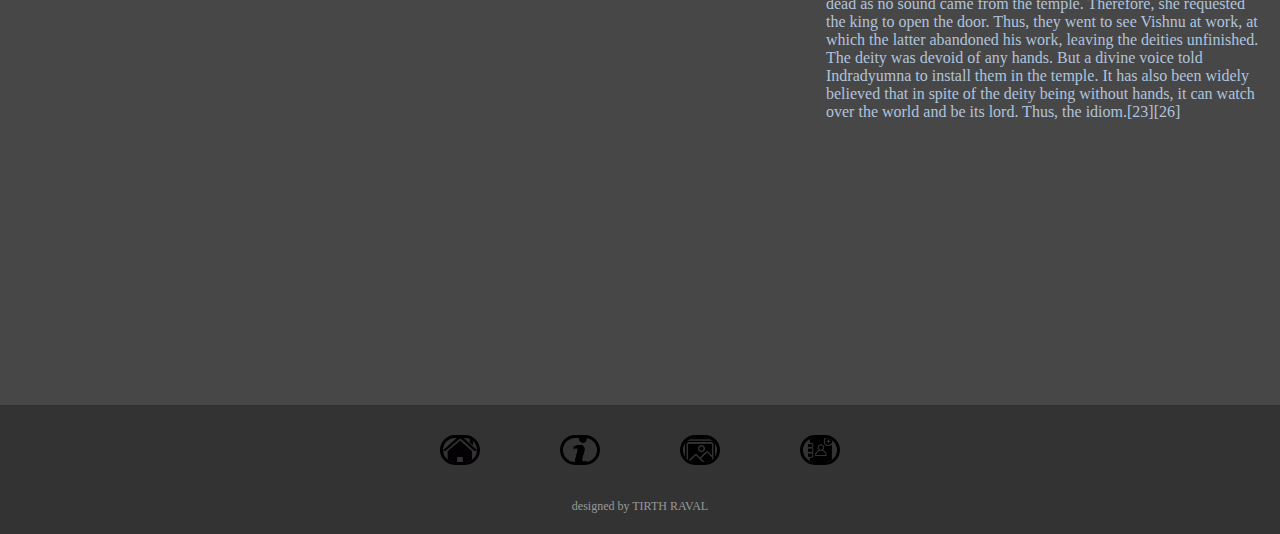
<file: jagannath_puri.html>
<!DOCTYPE html>
<html lang="en">
<head>    
            <!--HEADING-->
    <link rel="stylesheet" href="image/css/style.css">
    <link rel="icon" type="image" href="image/icons/omg_2546548.png">
    <title> 𝕁𝔸𝔾𝔸ℕℕ𝔸𝕋ℍ ℙ𝕌ℝ𝕀</title>
</head>
<body>
            <!--CONTENT-->
            <section class="background">
                <nav class="navbar"> 
                    <ul class="leftnav">
                        <div class="logo"><a href onclick="history.go(-1); return false;"><img src="image/icons/home2.jpg" alt="logo" ></a></div>
                    </ul>
                    <div class="rightnav title">
                        <h1>JAGANNATH-PURI </h1>                         
                              </div>
                  </nav>
                     <!-- first section -->
    <section class=" firstsection">
        <dl>
        <h1 class="big-text"><dt><b>JAGANNATH PURI TEMPLE, WHERE SOULS FIND SOLACE.</b></dt></h1>
        <div class=" details-container1">
            <div class="firsthalf">
                <p class ="small-text">The Jagannath Temple is an important Hindu temple dedicated to Jagannath, a form of Vishnu–one of the trinity of supreme divinity in Hinduism. It is located in Puri in the state of Odisha, situated on the eastern coast of India.
                     As per temple records, the mythical King Indradyumna of Avanti built the main temple of Jagannath at Puri.[2] The present temple was rebuilt from the tenth century onwards, on the site of the pre-existing temples in the compound, but not the main Jagannath temple, and begun by Anantavarman Chodaganga, the first king of the Eastern Ganga dynasty.
                     [3] Many of the temple rituals are based on Oddiyana Tantras which are the refined versions of Mahayana Tantras as well as Shabari Tantras which are evolved from Tantric Buddhism and tribal beliefs respectively. The local legends link the idols with aboriginal tribes and the daitapatis (servitors) claim to be descendants of the aboriginals.
                     [4] The temple is one of the 108 Abhimana Kshethram of the Vaishnavite tradition.The temple is famous for its annual Ratha Yatra, or chariot festival, in which the three principal deities are pulled on huge and elaborately decorated raths, or temple cars. The worship is performed by the Bhil Sabar tribal priests, as well as priests of other communities in the temple.
                     [5] Unlike the stone and metal icons found in most Hindu temples, the image of Jagannath is made of wood, and is ceremoniously replaced every 12 or 19 years by an exact replica.[6] The temple is one of the Char Dham pilgrimage sites. It is also famous because many legends believe that Krishna's heart was placed here, and the material that it is made from damages the heart, so they have to change it every seven years.[7]
                </p>
            </div>
            <div class="secondhalf">
                <div class="slideimg"><img src="image/jagannath-puri/j8.jpg" alt="jagannath puri" width="320PX" height="200PX"></div>
            </div>
        </div></dl>
        <div class=" details-container1">
            <div class="firsthalf">
                <div class="slideimg"><img src="image/jagannath-puri/j3.jpg" alt="jagannath puri" width="320PX" height="200PX"></div>
            </div>
            <div class="secondhalf">
                <p class ="small-text">The temple is sacred to all Hindus, and especially in those of the Vaishnava traditions. Many great Vaishnava saints, such as Ramanujacharya, Madhvacharya, Nimbarkacharya, Vallabhacharya and Ramananda were closely associated with the temple.
                    [8][9] Ramanuja established the Emar Matha in the south-eastern corner of the temple, and Adi Shankaracharya established the Govardhan Math, which is the seat of one of the four Shankaracharyas. It is also of particular significance to the followers of Gaudiya Vaishnavism, whose founder, Chaitanya Mahaprabhu, was attracted to the deity, Jagannath, and lived in Puri for many years.
                    [10][11]historySee also: Jagannath § OriginsThe temple was rebuilt by the King of the Eastern Ganga dynasty, Anantavarman Chodaganga, in the 10th century CE, as described by the Kendupatna copper-plate inscription of his descendant, Narasimhadeva II.[1] Anantavarman was originally a Shaivite, and became a Vaishnavite sometime after he conquered the Utkala region, in which the temple is located, in 1112 CE.
                     A 1134–1135 CE inscription records his donation to the temple. Therefore, the temple construction must have started sometime after 1112 CE.[12]Drawing of Jagannath temple from the book L'Inde des rajahs : voyage dans l'Inde centrale et dans les présidences de Bombay et de Bengale, 1877According to a story in the temple chronicles, it was founded by Anangabhimadeva II.
                      Different chronicles variously mention the year of construction as 1196, 1197, 1205, 1216, or 1226.[13] This suggests that the temple's construction was completed or that the temple was renovated during the reign of Anantavarman's son, Anangabhima.[14] The temple complex was further developed during the reigns of the subsequent kings, including those of the Ganga dynasty and the Gajapati dynasty.[15]
                </P>
            </div>
        </div>
     </section> 
    </section> 
        <!-- second section -->
    <section class=" secondsection background2">
        <div class=" details-container1">
            <div class="firsthalf">
                <p class ="small-text">Jagannath Puri, Subhadra and Balabhadra are a trio of deities worshipped at the temple. The inner sanctum of the temple contains the deities of them carved from sacred neem logs, known as daru sitting on the bejewelled platform or ratnabedi, along with the deities of Sudarshana Chakra, Madanmohan, Sridevi and Vishwadhatri.[16]
                     The deities are adorned with different clothing and jewels according to the season. Worship of these deities predates the building of the temple, and may have originated in an ancient tribal shrine.[17] The oldest mention of the deity is in the Oddiyana Vajrayāna Tantric text Jñānasiddhi by Indrabhuti, which opens with an invocation of Jagannath.
                     [18][note 1] Sarala Das in his Sarala Mahabharata identified Jaganath with Buddha in Adi Parva and Madhya Parva.[note 2]Legends Statue of Aruna, the charioteer of Surya, the Sun God, on top of the Aruna Stambha in front of the Singhadwara.According to legends in Madala Panji,
                      the construction of the first Jagannath temple was commissioned by King Indradyumna, son of Bharata and Sunanda, and a Malava king, mentioned in the Mahabharata and the Puranas.[21]Indradyumna's prayer to BrahmaKing Indradyumna put up for Jagannath to build the tallest monument in the world.
                       It was 1,000 cubits (457.2 metres) high. He invited Brahma, the cosmic creator, consecrate the temple and the images.[22]
                </p>
            </div>
            <div class="secondhalf">
                <div class="slideimg"><img src="image/jagannath-puri/j6.jpg" alt="jagannath puri" width="320PX" height="200PX"></div>
            </div>
        </div>
        <div class=" details-container1">
            <div class="firsthalf">
                <div class="slideimg"><img src="image/jagannath-puri/j5.jpg" alt="jagannath puri" width="320PX" height="200PX"></div>
            </div>
            <div class="secondhalf">
                <p class ="small-text">The traditional story concerning the origins of the Jagannath temple is that the original image of Jagannath, a form of Vishnu, at the end of the Dvapara Yuga, was manifested near a banyan tree, near the shore in the form of an Indranila Mani, or the Blue Jewel.
                     It was so dazzling that it could grant an instant moksha, so the deity, Dharma or Yama, wanted to hide it in the earth, and was successful. In the Kali Yuga, King Indradyumna of Malwa wanted to find that mysterious image, and to do so, he performed harsh penance to obtain his goal. 
                     Vishnu then instructed him to go to the seashore of Puri, and find a floating log to make an image from its trunk.[23][24] Then, Indradyumna found the log of wood. He did a yajna, from which Nrisimha appeared and instructed that Narayana should be made as a four-fold expansion, i.e., Paramatma as Vasudeva, his Vyuha as Samkarshana, his Yogamaya as Subhadra, and his Vibhava as Sudarshana. 
                     After this, Vishwakarma appeared in the form of an artisan and prepared images of Jagannath, Balarama and Subhadra from the tree.[25] When this log, radiant with light, was seen floating in the sea, Narada told the king to make three deities out of it and place them in a pavilion. 
                     Indradyumna got Vishwakarma, the architect of gods, to build a magnificent temple to house the deities, and Vishnu himself appeared in the guise of a carpenter to make the deities, on condition that he was to be left undisturbed until he finished the work.[23][26] But just after two weeks, the queen, i.e., spouse of Indradyumna became very anxious. She took the carpenter to be dead as no sound came from the temple.
                      Therefore, she requested the king to open the door. Thus, they went to see Vishnu at work, at which the latter abandoned his work, leaving the deities unfinished. The deity was devoid of any hands. But a divine voice told Indradyumna to install them in the temple. It has also been widely believed that in spite of the deity being without hands, it can watch over the world and be its lord. Thus, the idiom.[23][26]
                    </p>
            </div>
        </div>
        <div class="map"><p><iframe src="https://www.google.com/maps/embed?pb=!1m18!1m12!1m3!1d2913205.9123726287!2d80.75423507536104!3d20.592983117985405!2m3!1f0!2f0!3f0!3m2!1i1024!2i768!4f13.1!3m3!1m2!1s0x3a19c6b8bfe386af%3A0x8f052c84639c7d48!2sShree%20Jagannatha%20Temple%20Puri!5e1!3m2!1sen!2sin!4v1713388288440!5m2!1sen!2sin" width="1200" height="250" style="border:0;" allowfullscreen="" loading="lazy" referrerpolicy="no-referrer-when-downgrade"></iframe></iframe></p></div>

     </section> 
     <!-- FOOTER -->
     <footer>
        <div class="footernav">
         <ul>
         <li><div class="footericon logo"><a href="index.html"><img src="image/icons/home.png" alt="HOME"></a></div></li>
         <!-- <li><div class="footericon logo"><a href="index.html"><img src="image/icons/service.png" alt="SERVICES"></a></div></li> -->
         <li><div class="footericon logo"><a href="aboutus.html"><img src="image/icons/about.png" alt="ABOUT"></a></div></li>
         <li><div class="footericon logo"><a href="gallery.html"><img src="image/icons/gallery.png" alt="GALLERY"></a></div></li>
         <li><div class="footericon logo"><a href="index.html"><img src="image/icons/phone.png" alt="CONTACT US"></a></div></li>

        </ul> 
       </div> 
       <div class="disclaimer">
         <p>  <!-- &#8913; &#68007; &#69893; &#124971; &#6539; &#2472; &#3911; &#8913; --> designed by TIRTH RAVAL</p> 
       </div>
     </footer>      
</body>
</html>
</file>
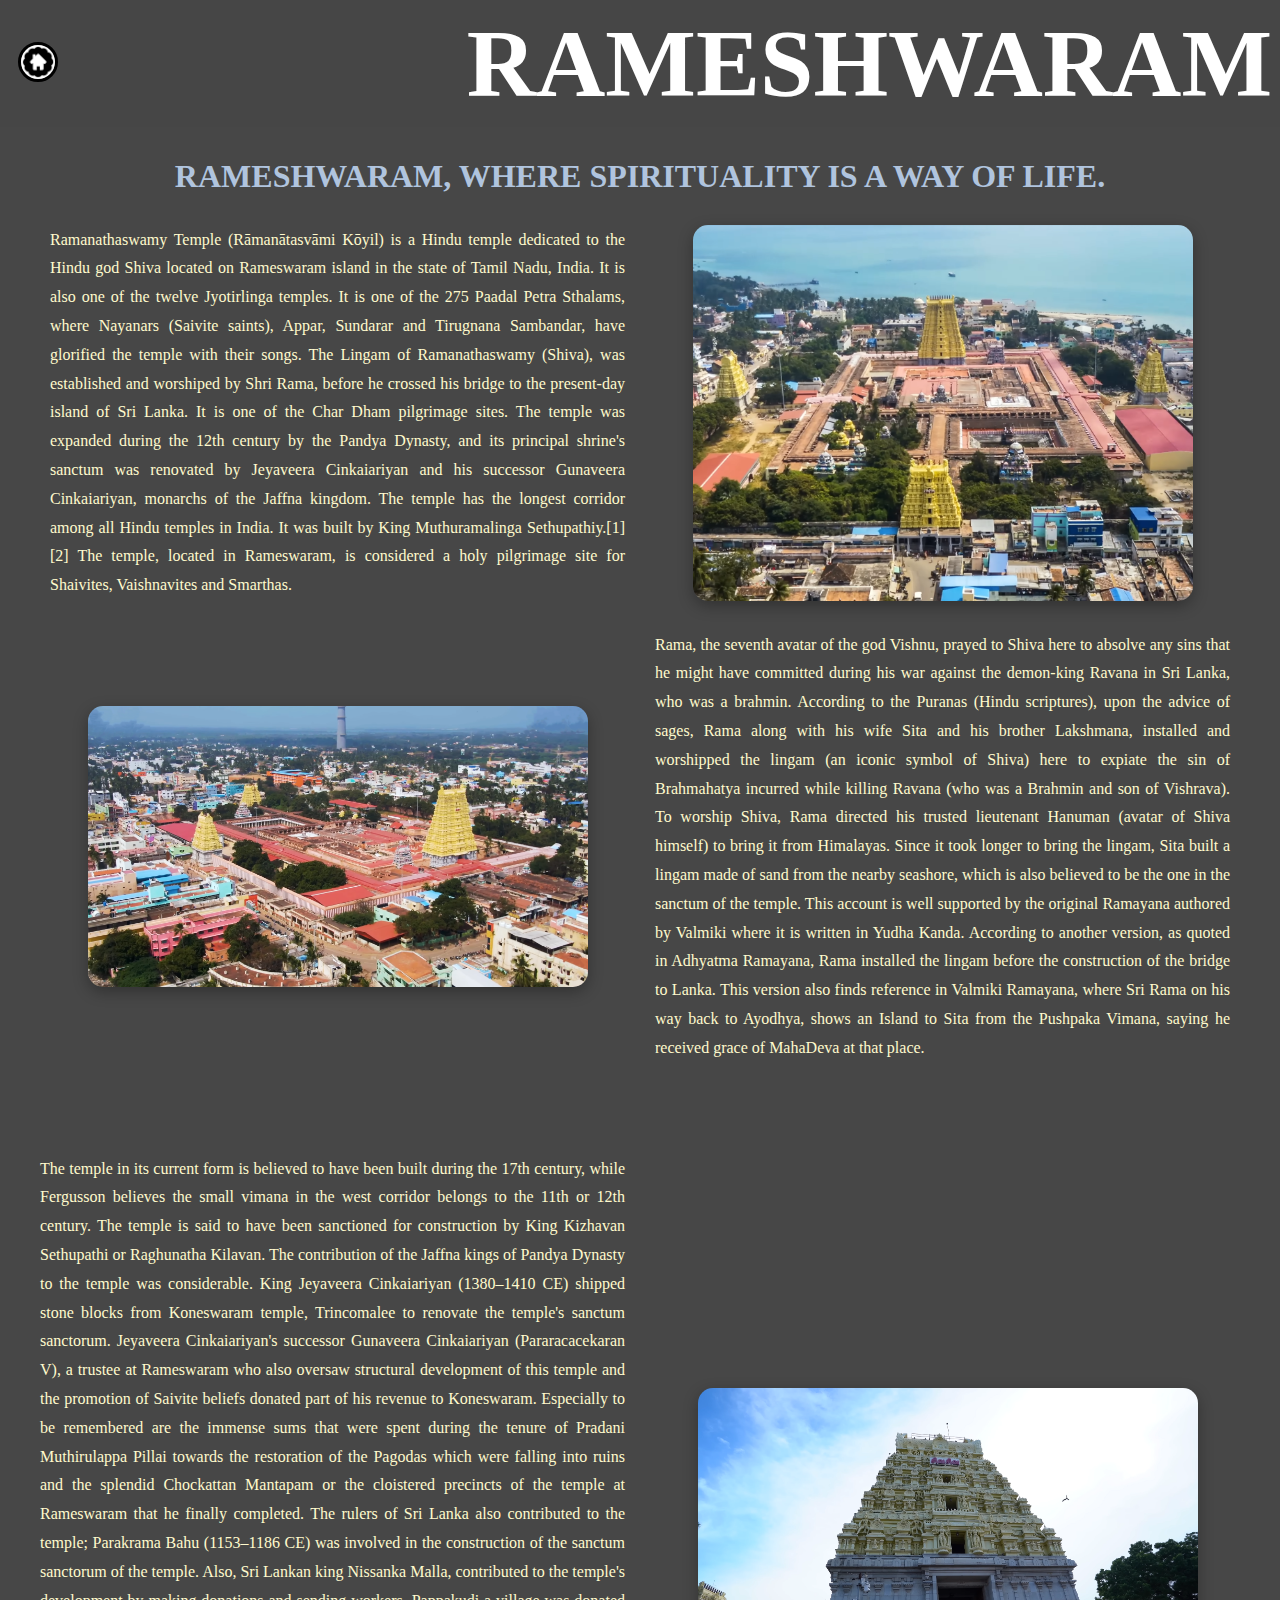
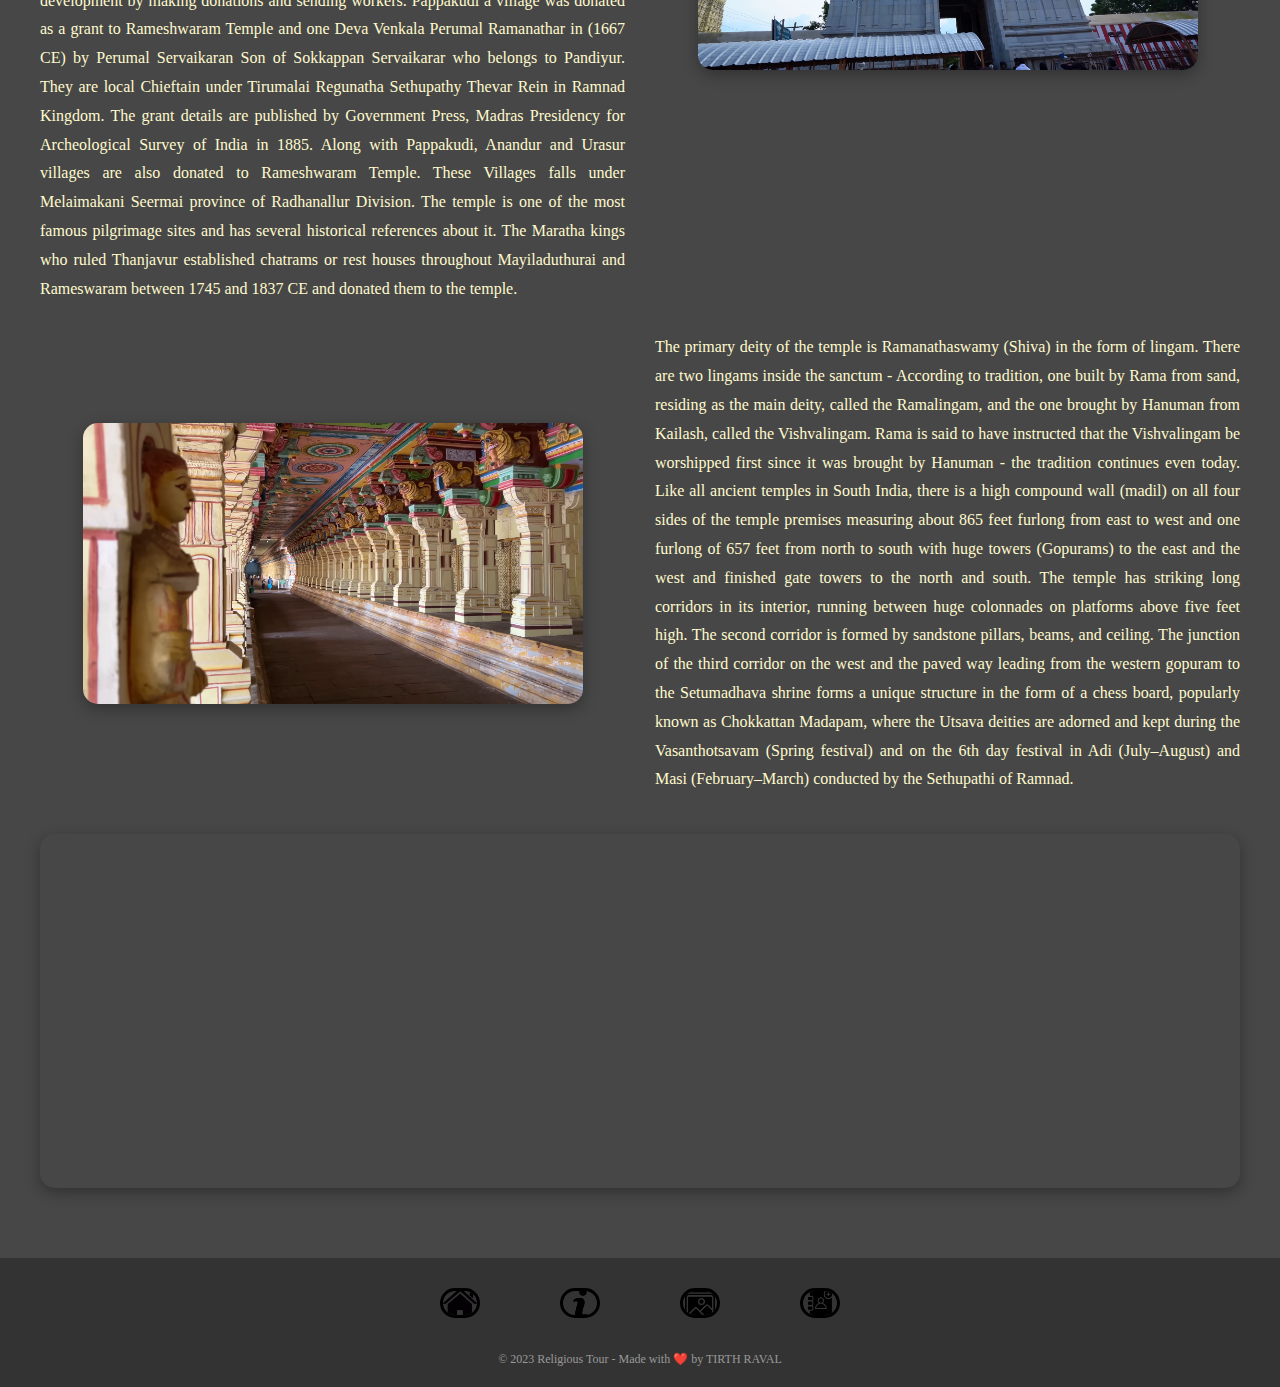
<file: rameshwaram.html>
<!DOCTYPE html>
<html lang="en">
<head>    
    <meta charset="UTF-8">
    <meta name="viewport" content="width=device-width, initial-scale=1.0">
    <link rel="stylesheet" href="image/css/style.css">
    <link rel="stylesheet" href="image/css/detail-pages.css">
    <link rel="icon" type="image" href="image/icons/omg_2546548.png">
    <title>ℝ𝔸𝕄𝔼𝕊ℍ𝕎𝔸ℝ𝔸𝕄</title>
</head>
<body>
    <!--CONTENT-->
    <section class="background">
        <nav class="navbar"> 
            <ul class="leftnav">
                <div class="logo"><a href onclick="history.go(-1); return false;"><img src="image/icons/home2.jpg" alt="logo" ></a></div>
                <!-- Mobile menu button -->
                <div class="mobile-menu-btn">
                    <span></span>
                    <span></span>
                    <span></span>
                </div>
            </ul>
            <div class="rightnav title">
                <h1>RAMESHWARAM </h1>                         
            </div>
        </nav>
        <!-- first section -->
        <section class="firstsection">
            <h1 class="big-text"><b>RAMESHWARAM, WHERE SPIRITUALITY IS A WAY OF LIFE.</b></h1>
            <div class="details-container">
                <div class="text-content">
                    <p class="detail-text">Ramanathaswamy Temple (Rāmanātasvāmi Kōyil) is a Hindu temple dedicated to the Hindu god Shiva located on Rameswaram island in the state of Tamil Nadu, India. It is also one of the twelve Jyotirlinga temples. It is one of the 275 Paadal Petra Sthalams, where Nayanars (Saivite saints), Appar, Sundarar and Tirugnana Sambandar, have glorified the temple with their songs. The Lingam of Ramanathaswamy (Shiva), was established and worshiped by Shri Rama, before he crossed his bridge to the present-day island of Sri Lanka. It is one of the Char Dham pilgrimage sites. The temple was expanded during the 12th century by the Pandya Dynasty, and its principal shrine's sanctum was renovated by Jeyaveera Cinkaiariyan and his successor Gunaveera Cinkaiariyan, monarchs of the Jaffna kingdom. The temple has the longest corridor among all Hindu temples in India. It was built by King Muthuramalinga Sethupathiy.[1][2] The temple, located in Rameswaram, is considered a holy pilgrimage site for Shaivites, Vaishnavites and Smarthas.</p>
                </div>
                <div class="image-content">
                    <div class="detail-img"><img src="image/rameshwaram/r3.png" alt="RAMESHWARAM Temple"></div>
                </div>
            </div>
            
            <div class="details-container reverse">
                <div class="text-content">
                    <p class="detail-text">Rama, the seventh avatar of the god Vishnu, prayed to Shiva here to absolve any sins that he might have committed during his war against the demon-king Ravana in Sri Lanka, who was a brahmin. According to the Puranas (Hindu scriptures), upon the advice of sages, Rama along with his wife Sita and his brother Lakshmana, installed and worshipped the lingam (an iconic symbol of Shiva) here to expiate the sin of Brahmahatya incurred while killing Ravana (who was a Brahmin and son of Vishrava). To worship Shiva, Rama directed his trusted lieutenant Hanuman (avatar of Shiva himself) to bring it from Himalayas. Since it took longer to bring the lingam, Sita built a lingam made of sand from the nearby seashore, which is also believed to be the one in the sanctum of the temple. This account is well supported by the original Ramayana authored by Valmiki where it is written in Yudha Kanda. According to another version, as quoted in Adhyatma Ramayana, Rama installed the lingam before the construction of the bridge to Lanka. This version also finds reference in Valmiki Ramayana, where Sri Rama on his way back to Ayodhya, shows an Island to Sita from the Pushpaka Vimana, saying he received grace of MahaDeva at that place.</p>
                </div>
                <div class="image-content">
                    <div class="detail-img"><img src="image/rameshwaram/r4.png" alt="RAMESHWARAM Temple Interior"></div>
                </div>
            </div>
        </section> 
    </section> 
    
    <!-- second section -->
    <section class="secondsection background2">
        <div class="details-container">
            <div class="text-content">
                <p class="detail-text">The temple in its current form is believed to have been built during the 17th century, while Fergusson believes the small vimana in the west corridor belongs to the 11th or 12th century. The temple is said to have been sanctioned for construction by King Kizhavan Sethupathi or Raghunatha Kilavan. The contribution of the Jaffna kings of Pandya Dynasty to the temple was considerable. King Jeyaveera Cinkaiariyan (1380–1410 CE) shipped stone blocks from Koneswaram temple, Trincomalee to renovate the temple's sanctum sanctorum. Jeyaveera Cinkaiariyan's successor Gunaveera Cinkaiariyan (Pararacacekaran V), a trustee at Rameswaram who also oversaw structural development of this temple and the promotion of Saivite beliefs donated part of his revenue to Koneswaram. Especially to be remembered are the immense sums that were spent during the tenure of Pradani Muthirulappa Pillai towards the restoration of the Pagodas which were falling into ruins and the splendid Chockattan Mantapam or the cloistered precincts of the temple at Rameswaram that he finally completed. The rulers of Sri Lanka also contributed to the temple; Parakrama Bahu (1153–1186 CE) was involved in the construction of the sanctum sanctorum of the temple. Also, Sri Lankan king Nissanka Malla, contributed to the temple's development by making donations and sending workers.
                    Pappakudi a village was donated as a grant to Rameshwaram Temple and one Deva Venkala Perumal Ramanathar in (1667 CE) by Perumal Servaikaran Son of Sokkappan Servaikarar who belongs to Pandiyur. They are local Chieftain under Tirumalai Regunatha Sethupathy Thevar Rein in Ramnad Kingdom. The grant details are published by Government Press, Madras Presidency for Archeological Survey of India in 1885. Along with Pappakudi, Anandur and Urasur villages are also donated to Rameshwaram Temple. These Villages falls under Melaimakani Seermai province of Radhanallur Division. The temple is one of the most famous pilgrimage sites and has several historical references about it. The Maratha kings who ruled Thanjavur established chatrams or rest houses throughout Mayiladuthurai and Rameswaram between 1745 and 1837 CE and donated them to the temple.</p>
            </div>
            <div class="image-content">
                <div class="detail-img"><img src="image/rameshwaram/r7.png" alt="RAMESHWARAM Corridors"></div>
            </div>
        </div>
        
        <div class="details-container reverse">
            <div class="text-content">
                <p class="detail-text">The primary deity of the temple is Ramanathaswamy (Shiva) in the form of lingam. There are two lingams inside the sanctum - According to tradition, one built by Rama from sand, residing as the main deity, called the Ramalingam, and the one brought by Hanuman from Kailash, called the Vishvalingam. Rama is said to have instructed that the Vishvalingam be worshipped first since it was brought by Hanuman - the tradition continues even today.
                    Like all ancient temples in South India, there is a high compound wall (madil) on all four sides of the temple premises measuring about 865 feet furlong from east to west and one furlong of 657 feet from north to south with huge towers (Gopurams) to the east and the west and finished gate towers to the north and south. The temple has striking long corridors in its interior, running between huge colonnades on platforms above five feet high.
                    The second corridor is formed by sandstone pillars, beams, and ceiling. The junction of the third corridor on the west and the paved way leading from the western gopuram to the Setumadhava shrine forms a unique structure in the form of a chess board, popularly known as Chokkattan Madapam, where the Utsava deities are adorned and kept during the Vasanthotsavam (Spring festival) and on the 6th day festival in Adi (July–August) and Masi (February–March) conducted by the Sethupathi of Ramnad.</p>
            </div>
            <div class="image-content">
                <div class="detail-img"><img src="image/rameshwaram/r27.png" alt="RAMESHWARAM Temple Architecture"></div>
            </div>
        </div>
        
        <div class="map-container">
            <iframe src="https://www.google.com/maps/embed?pb=!1m18!1m12!1m3!1d11997.11541371265!2d79.30072731799949!3d9.287570087349282!2m3!1f0!2f0!3f0!3m2!1i1024!2i768!4f13.1!3m3!1m2!1s0x3b01e39431e3fbdf%3A0xe5341055870122a2!2sRameswaram%20temple%20Tamilnadu%20India!5e1!3m2!1sen!2sin!4v1713388145456!5m2!1sen!2sin" style="border:0;" allowfullscreen="" loading="lazy" referrerpolicy="no-referrer-when-downgrade"></iframe>
        </div>
    </section>
    
    <!-- FOOTER -->
    <footer>
        <div class="footernav">
            <ul>
                <li><div class="footericon logo"><a href="index.html"><img src="image/icons/home.png" alt="HOME"></a></div></li>
                <!-- <li><div class="footericon logo"><a href="index.html"><img src="image/icons/service.png" alt="SERVICES"></a></div></li> -->
                <li><div class="footericon logo"><a href="aboutus.html"><img src="image/icons/about.png" alt="ABOUT"></a></div></li>
                <li><div class="footericon logo"><a href="gallery.html"><img src="image/icons/gallery.png" alt="GALLERY"></a></div></li>
                <li><div class="footericon logo"><a href="index.html"><img src="image/icons/phone.png" alt="CONTACT US"></a></div></li>
            </ul> 
        </div> 
        <div class="disclaimer">
            <p>© 2023 Religious Tour - Made with ❤️ by TIRTH RAVAL</p> 
        </div>
    </footer>
    
    <!-- JavaScript for mobile menu -->
    <script>
        document.addEventListener('DOMContentLoaded', function() {
            const mobileMenuBtn = document.querySelector('.mobile-menu-btn');
            const rightnav = document.querySelector('.rightnav');
            
            mobileMenuBtn.addEventListener('click', function() {
                rightnav.classList.toggle('active');
            });
        });
    </script>
</body>
</html>
</file>
<file: image/css/style2.css>
*{
    margin:0;
    padding:0;  
}
body {
    font-family: Arial, sans-serif;
    margin: 0;
    padding: 0;
}
.container {
    background-color: darkgray;
    display: flex;
    flex-direction: column;
    padding: 20px;
}
.heading {
    text-align: center;
    font-size: 24px;
    margin-bottom: 20px;
}
.essay-container {
    display: flex;
    justify-content: space-between;
    align-items: center;
    width: auto;
    margin-top: 20px;
}
/* .essay {
    width: 70%;
    border: 1px solid #ccc;
    padding: 10px;
} */
.logo {
    padding: 10px; 
}

.logo img {
    width:40%;
    border:3px solid black;
     border-radius: 50px; 
     
    }
    
    .log {
        width: 10%;
        padding: 10px;
        position: sticky;
        top: 0;

    }
    footer {
        background-color:dimgrey;
        text-decoration: none;
        padding: 20px ;
    }
    .footernav{        
       margin :15px ;
    }
        .footernav ul {
         display: flex;
        justify-content: center;
        list-style-type: none;
        text-align: center;
        align-items: center;
        
        }           
        .footernav ul li a{
        color:white;
      
            }       
   
      .footernav ul li a:hover{
        color: orangered;
      }      
              .disclaimer
        {
            justify-content: center;
            align-items: center;
            color: aqua;
            display: flex;
        }
        .footericon {
            width: 40%;
            padding: 10px;
            margin: auto;
        }
</file>
<file: image/css/style3.css>
/* General Styles */
* {
    margin: 0;
    padding: 0;
    box-sizing: border-box;
    font-family: Arial, sans-serif;
}

body {
    background-color: #f4f4f4;
    color: #333;
}

/* Contact Form Container */
.contact-container {
    width: 100%;
    max-width: 600px;
    margin: 50px auto;
    padding: 20px;
    background-color: #fff;
    border-radius: 8px;
    box-shadow: 0 0 10px rgba(0, 0, 0, 0.1);
    text-align: center;
}

.contact-container h1 {
    font-size: 2.5rem;
    margin-bottom: 10px;
    color: #333;
}

.contact-container p {
    font-size: 1.1rem;
    margin-bottom: 20px;
    color: #666;
}

/* Form Styles */
.contact-form label {
    display: block;
    text-align: left;
    font-size: 1rem;
    margin-bottom: 5px;
    color: #333;
}

.contact-form input,
.contact-form textarea {
    width: 100%;
    padding: 10px;
    margin-bottom: 15px;
    border: 1px solid #ddd;
    border-radius: 5px;
    font-size: 1rem;
    color: #333;
}

.contact-form input:focus,
.contact-form textarea:focus {
    border-color: #6c63ff;
    outline: none;
    box-shadow: 0 0 8px rgba(108, 99, 255, 0.2);
}

.contact-form button {
    width: 100%;
    padding: 10px 15px;
    font-size: 1.1rem;
    color: #fff;
    background-color: #6c63ff;
    border: none;
    border-radius: 5px;
    cursor: pointer;
    transition: background-color 0.3s ease;
}

.contact-form button:hover {
    background-color: #574bcb;
}

/* Responsive Design */
@media (max-width: 600px) {
    .contact-container {
        padding: 15px;
    }

    .contact-form button {
        font-size: 1rem;
    }
}
</file>
<file: image/css/style.css>
*{
    margin:0;
    padding:0;  
    box-sizing: border-box;
}
a {
 text-decoration: none;
}
::selection{
    background-color:black;
    color: white;
}

/* Base responsive viewport */
html, body {
    width: 100%;
    overflow-x: hidden;
    scroll-behavior: smooth;
}

.navbar {
    display:flex;
    justify-content: space-between;
    align-items: center;
    position: sticky;
    top: 0;
    z-index: 1000;
    padding: 0.5rem;
    background-color: rgba(71, 71, 71, 0.95);
}
.leftnav {
    width:12%;
    display:flex; 
}
.logo {
    padding: 10px; 
}

.logo img {
    width: 40%;
    border: 3px solid black;
    border-radius: 50px; 
    align-items: center;
    min-width: 40px;
    max-width: 80px;
    object-fit: cover;
}
       
.rightnav{
    width:85%;
    display:flex;
    align-items: center;
    justify-content: right;
    flex-wrap: wrap;
}
.title {
    justify-content: right;
    align-items: center;
    font-family:cursive;
    color: white;
    font-size:xxx-large;
}
.rightnav li{
    list-style:none;
    padding: 2PX 30PX;
}
.rightnav li a {
    text-decoration: none;
    color:ghostwhite;
    transition: color 0.3s ease;
} 
.rightnav li a:hover {
    color:lightcoral;
}
         
.t1 {
    margin:20px;
    color:peachpuff;
    font-size: 35px;
    text-align: center;
}
.wrapper{
    display: inline-flex;
    align-items: center;
    justify-content: center;
    margin: 0 auto;
    width: 100%;
    text-align: center;
}
.wrapper .static-txt{
    font-size: 25px;
    font-weight: 300;
    color:white;
}
.wrapper .dynamic-txt{
    margin-left: 15px;
    height: 30px;
    line-height: 30px;
    overflow: hidden;
}
.dynamic-txt li{
    color:burlywood;
    list-style: none;
    font-size: 25px;
    font-weight: 300;
    position: relative;
    top:0;
    animation: slide 6s steps(4)infinite;
}
@keyframes slide {
    100%{
      top: -120px;
    }
}

.dynamic-txt li span{
    position: relative;
}
.dynamic-txt li span::after{
    content:" ";
    position:absolute;
    left:0;
    height: 100%;
    width: 100%;
    background: rgb(71, 71, 71);
    border-left: 3px solid burlywood;
    animation: typing 1.5s steps(14) infinite;
}
@keyframes typing {
    100%{
        left:100%;
        margin: 0 -10px 0 17px;
    }
}
.p1
{
    text-decoration: none;
    font-style:normal;
    margin: 30px;
    color:lemonchiffon;
    line-height: 1.6;
    text-align: justify;
}
.p1 a {
    color:darksalmon;
    transition: color 0.3s ease;
}
.p1 a:hover {
    color: #ff8c69;
    text-decoration: underline;
}
header{
    font-size: 24px;
    font-family:cursive;
    text-align: center;  
}
main{
    width: auto;
    margin:auto;
    margin-left: 150px;
    
}
.box{
    display: block;
    float: left;
    width: 20%;
    padding: 10px;
}
.box img{
    align-items: center;
    width: 100%;
    border-radius: 5px;
    width:100%;
    height: 130px; 
    
} 
.box img:hover{
    transform: scale(1.7,1.7);
    transition: .5s transform;
}
.container {
    width: 100%;
    margin:auto;
    overflow: auto;
    display:flex;
    flex-wrap: wrap;
    justify-content: center;
    padding: 0 10px;
}
.gallery1 {
    border-radius: 35px;   
    width: 25%; 
    box-sizing: border-box; 
    border: 5px solid antiquewhite; 
    margin: 10px;
    background-color: lightsteelblue;
    transition: transform 0.3s ease, box-shadow 0.3s ease;
    overflow: hidden;
}
.gallery2 {
    border-radius: 35px;   
    width: 25%; 
    box-sizing: border-box; 
    border: 5px solid gainsboro; 
    margin: 10px;
    background-color: lightsteelblue;
    transition: transform 0.3s ease, box-shadow 0.3s ease;
    overflow: hidden;
}
.gallery1:hover, .gallery2:hover {
    transform: translateY(-10px);
    box-shadow: 0 10px 20px rgba(0,0,0,0.2);
}
.gallery1 img, .gallery2 img {
    border-radius: 30px 30px 0 0;  
    width: 100%;
    height: 170px;
    object-fit: cover;
    display: block;
}
.name {
    padding:15px;
    text-align: center;
    text-decoration: none;
    color:black;
    font-weight: bold;
}
.background {
    height: auto;
    background-color:rgb(71, 71, 71);
    background-size: cover;
    background-blend-mode: darken;
    padding-bottom: 30px;
}
.navlogo {
    display:flex;
    align-items: center;
    position: sticky;
    top: 0;
} 

.log {
    width: 10%;
    padding: 10px;
    position: sticky;
    top: 0;
}
.firstsection {
    padding:1px 30px;
}
.details-container1 {
    display:flex;
    justify-content: space-between;
    align-items: center;
}
.details-container2 {
    display:flex;
    justify-content: center;
    align-items: center;
}
.firsthalf {
    justify-content: left;    
}
.big-text {
    color:lightsteelblue;
}
.small-text {
    color:lightsteelblue;
}
.secondhalf {
    width: 35%;
}
.slideimg img {
    width: 100%;
}
.secondsection {
    /* height:100vh; */
    padding:1px 20px;
}
.background2 {
    height:auto;
    /* background:rgba(0,0,0,0.7) url(../shiva.jpg) ; */
    background-color: rgb(71, 71, 71);
    background-size: cover;
    background-blend-mode: darken;
    padding-bottom: 30px;
}
.footertext {
    margin-top:10px;
    color:darkturquoise;
}
footer {
    background-color: #333;
    color: white;
    padding: 20px 0;
    text-align: center;
}
.footernav{        
    justify-content: center;
}
.footernav ul {
    display: flex;
    justify-content: center;
    align-items: center;
    list-style: none;
    padding: 0;
}
.footernav ul li{
    display: inline-block;
    padding: 0 20px;
}
.footernav ul li a{
    text-decoration: none;
    color:darkturquoise;
}
.footernav ul li a:hover{
    color: palevioletred;
}
.disclaimer {
    margin-top: 20px;
    font-size: 12px;
    color: #999;
}
.footericon {
    margin: 0 10px;
}
.footericon img {
    width: 30px;
    height: 30px;
    transition: transform 0.3s ease;
}
.footericon img:hover {
    transform: scale(1.2);
}

/* Mobile Menu Button (Hamburger) */
.mobile-menu-btn {
    display: none;
    cursor: pointer;
    padding: 10px;
    z-index: 2000;
}
.mobile-menu-btn span {
    display: block;
    width: 25px;
    height: 3px;
    background: white;
    margin: 5px 0;
    transition: 0.4s;
}

/* Responsive Media Queries */
@media screen and (max-width: 1024px) {
    .gallery1, .gallery2 {
        width: 45%;
    }
    .t1 {
        font-size: 28px;
    }
    .wrapper .static-txt, .dynamic-txt li {
        font-size: 22px;
    }
}

@media screen and (max-width: 768px) {
    .navbar {
        flex-direction: column;
        align-items: flex-start;
        padding: 0;
    }
    .leftnav {
        width: 100%;
        justify-content: space-between;
        align-items: center;
        padding: 0.5rem;
    }
    .logo {
        padding: 5px;
    }
    .logo img {
        width: 50px;
        min-width: 30px;
        max-width: 50px;
    }
    .mobile-menu-btn {
        display: block;
        position: absolute;
        right: 15px;
        top: 15px;
    }
    .rightnav {
        width: 100%;
        flex-direction: column;
        align-items: center;
        display: none;
        padding: 5px 0;
        background-color: rgba(71, 71, 71, 0.98);
        position: absolute;
        top: 60px;
        left: 0;
    }
    .rightnav.active {
        display: flex;
    }
    .rightnav li {
        padding: 12px 0;
        width: 100%;
        text-align: center;
        border-bottom: 1px solid rgba(255, 255, 255, 0.1);
    }
    .rightnav li:last-child {
        border-bottom: none;
    }
    .t1 {
        font-size: 24px;
        margin: 15px 10px;
    }
    .p1 {
        margin: 15px;
    }
    .container {
        padding: 0;
    }
    .wrapper {
        flex-direction: column;
    }
    .wrapper .dynamic-txt {
        margin-left: 0;
        margin-top: 10px;
    }
    main {
        margin-left: 0;
    }
}

@media screen and (max-width: 480px) {
    .gallery1, .gallery2 {
        width: 90%;
        margin: 10px auto;
    }
    .logo img {
        width: 40px;
        min-width: 30px;
        max-width: 40px;
        border-width: 2px;
    }
    .gallery1 img, .gallery2 img {
        height: auto;
        min-height: 180px;
        max-height: 220px;
    }
    .t1 {
        font-size: 20px;
    }
    .p1 {
        font-size: 14px;
        margin: 10px;
    }
    .wrapper .static-txt, .dynamic-txt li {
        font-size: 18px;
    }
    .footernav ul {
        flex-wrap: wrap;
    }
    .footernav ul li {
        padding: 10px;
    }
    .container {
        padding: 0;
    }
}

/* Contact Section Styles */
.contact-section {
    background: #2c2c2c;
    padding: 60px 20px;
    color: #fff;
}

.contact-container {
    max-width: 1200px;
    margin: 0 auto;
}

.contact-heading {
    text-align: center;
    font-size: 2.5rem;
    margin-bottom: 10px;
    color: peachpuff;
}

.contact-subheading {
    text-align: center;
    font-size: 1.2rem;
    margin-bottom: 40px;
    color: #f0e68c;
}

.contact-flex {
    display: flex;
    flex-wrap: wrap;
    gap: 40px;
    justify-content: space-between;
}

.contact-info {
    flex: 1;
    min-width: 300px;
}

.contact-item {
    display: flex;
    margin-bottom: 30px;
    align-items: flex-start;
}

.contact-icon {
    width: 50px;
    height: 50px;
    margin-right: 20px;
    background-color: #333;
    padding: 10px;
    border-radius: 50%;
}

.contact-item h3 {
    margin-bottom: 10px;
    color: burlywood;
}

.contact-item p {
    color: #f0e68c;
    line-height: 1.6;
}

.contact-form {
    flex: 1;
    min-width: 300px;
}

.form-group {
    margin-bottom: 20px;
}

.form-group input, 
.form-group textarea {
    width: 100%;
    padding: 12px 15px;
    border-radius: 5px;
    border: none;
    background-color: rgba(255, 255, 255, 0.1);
    color: #fff;
    transition: all 0.3s ease;
}

.form-group input:focus, 
.form-group textarea:focus {
    outline: none;
    background-color: rgba(255, 255, 255, 0.2);
    box-shadow: 0 0 5px rgba(255, 218, 185, 0.5);
}

.form-group input::placeholder, 
.form-group textarea::placeholder {
    color: rgba(255, 255, 255, 0.7);
}

.submit-btn {
    background-color: burlywood;
    color: #333;
    padding: 12px 25px;
    border: none;
    border-radius: 5px;
    cursor: pointer;
    font-weight: bold;
    transition: all 0.3s ease;
}

.submit-btn:hover {
    background-color: #f0e68c;
    transform: translateY(-3px);
    box-shadow: 0 5px 15px rgba(0, 0, 0, 0.3);
}

/* Media Queries for Contact Section */
@media screen and (max-width: 768px) {
    .contact-flex {
        flex-direction: column;
    }
    
    .contact-heading {
        font-size: 2rem;
    }
    
    .contact-info, .contact-form {
        width: 100%;
    }
}

/* Back to Top Button */
.back-to-top {
    position: fixed;
    bottom: 30px;
    right: 30px;
    width: 50px;
    height: 50px;
    background: burlywood;
    border-radius: 50%;
    display: flex;
    align-items: center;
    justify-content: center;
    z-index: 1000;
    opacity: 0;
    visibility: hidden;
    transition: all 0.4s ease;
    box-shadow: 0 2px 10px rgba(0, 0, 0, 0.3);
}

.back-to-top.visible {
    opacity: 1;
    visibility: visible;
}

.back-to-top img {
    width: 25px;
    height: 25px;
}

.back-to-top:hover {
    background: #f0e68c;
    transform: translateY(-5px);
}

@media screen and (max-width: 480px) {
    .back-to-top {
        bottom: 20px;
        right: 20px;
        width: 40px;
        height: 40px;
    }
    
    .back-to-top img {
        width: 20px;
        height: 20px;
    }
}
</file>
<file: image/css/detail-pages.css>
/* Detail Pages CSS */
.big-text {
    color: lightsteelblue;
    font-size: 2rem;
    text-align: center;
    margin: 30px 0;
    padding: 0 20px;
}

.details-container {
    display: flex;
    flex-wrap: wrap;
    margin: 30px 0;
    padding: 0 20px;
    gap: 30px;
    align-items: center;
}

.details-container.reverse {
    flex-direction: row-reverse;
}

.text-content {
    flex: 1;
    min-width: 300px;
}

.image-content {
    flex: 1;
    min-width: 300px;
    display: flex;
    justify-content: center;
}

.detail-text {
    color: lemonchiffon;
    line-height: 1.8;
    text-align: justify;
    font-size: 1rem;
}

.detail-img {
    width: 100%;
    max-width: 500px;
    overflow: hidden;
    border-radius: 15px;
    box-shadow: 0 5px 15px rgba(0, 0, 0, 0.3);
}

.detail-img img {
    width: 100%;
    height: auto;
    display: block;
    object-fit: cover;
    transition: transform 0.5s ease;
}

.detail-img:hover img {
    transform: scale(1.05);
}

.map-container {
    margin: 40px 20px;
    padding: 0;
    border-radius: 15px;
    overflow: hidden;
    box-shadow: 0 5px 15px rgba(0, 0, 0, 0.3);
}

.map-container iframe {
    width: 100%;
    height: 350px;
    border: none;
}

/* Responsive styles for detail pages */
@media screen and (max-width: 768px) {
    .big-text {
        font-size: 1.5rem;
        margin: 20px 0;
    }
    
    .details-container {
        flex-direction: column;
        margin: 20px 0;
    }
    
    .details-container.reverse {
        flex-direction: column;
    }
    
    .detail-text {
        font-size: 0.95rem;
        line-height: 1.6;
    }
    
    .map-container {
        margin: 20px;
    }
    
    .map-container iframe {
        height: 250px;
    }
}

@media screen and (max-width: 480px) {
    .big-text {
        font-size: 1.3rem;
        margin: 15px 0;
    }
    
    .details-container {
        padding: 0 10px;
        gap: 20px;
        margin: 15px 0;
    }
    
    .detail-text {
        font-size: 0.9rem;
    }
    
    .map-container {
        margin: 15px 10px;
    }
    
    .map-container iframe {
        height: 200px;
    }
}
</file>
